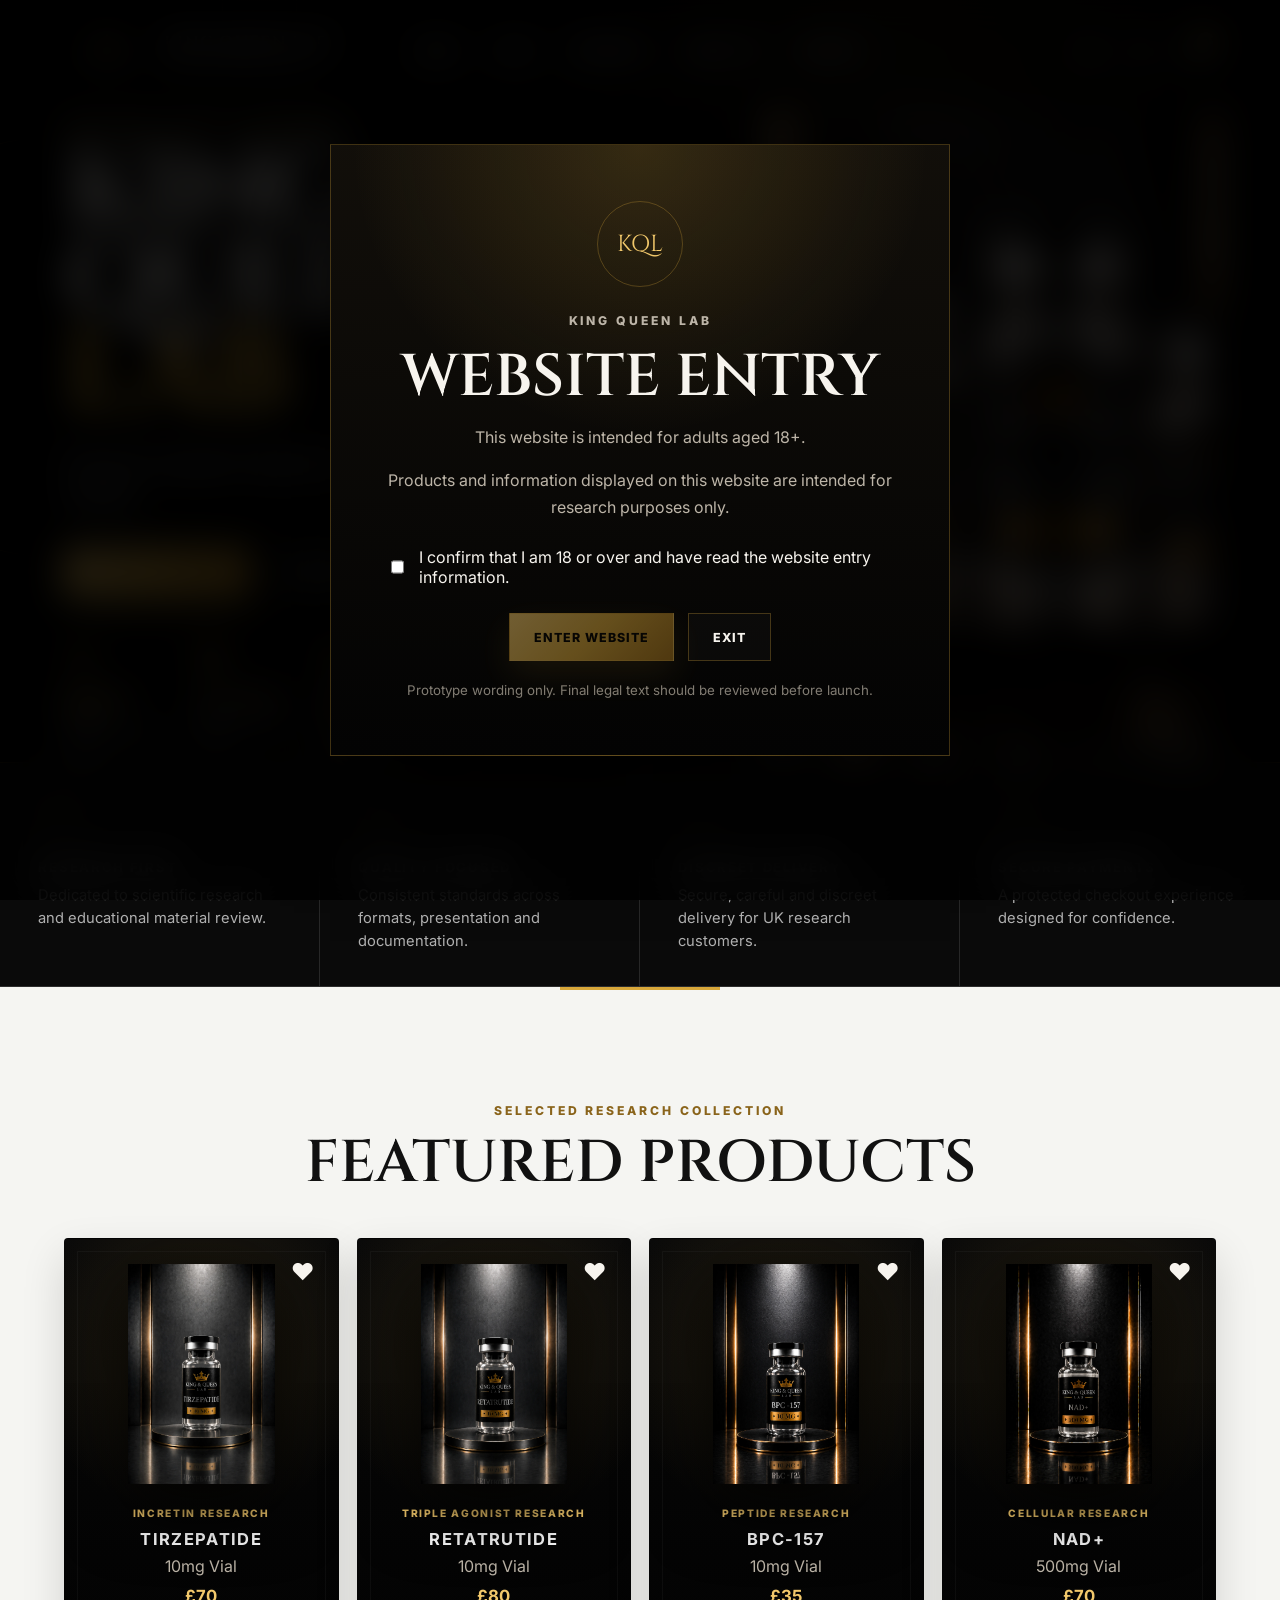
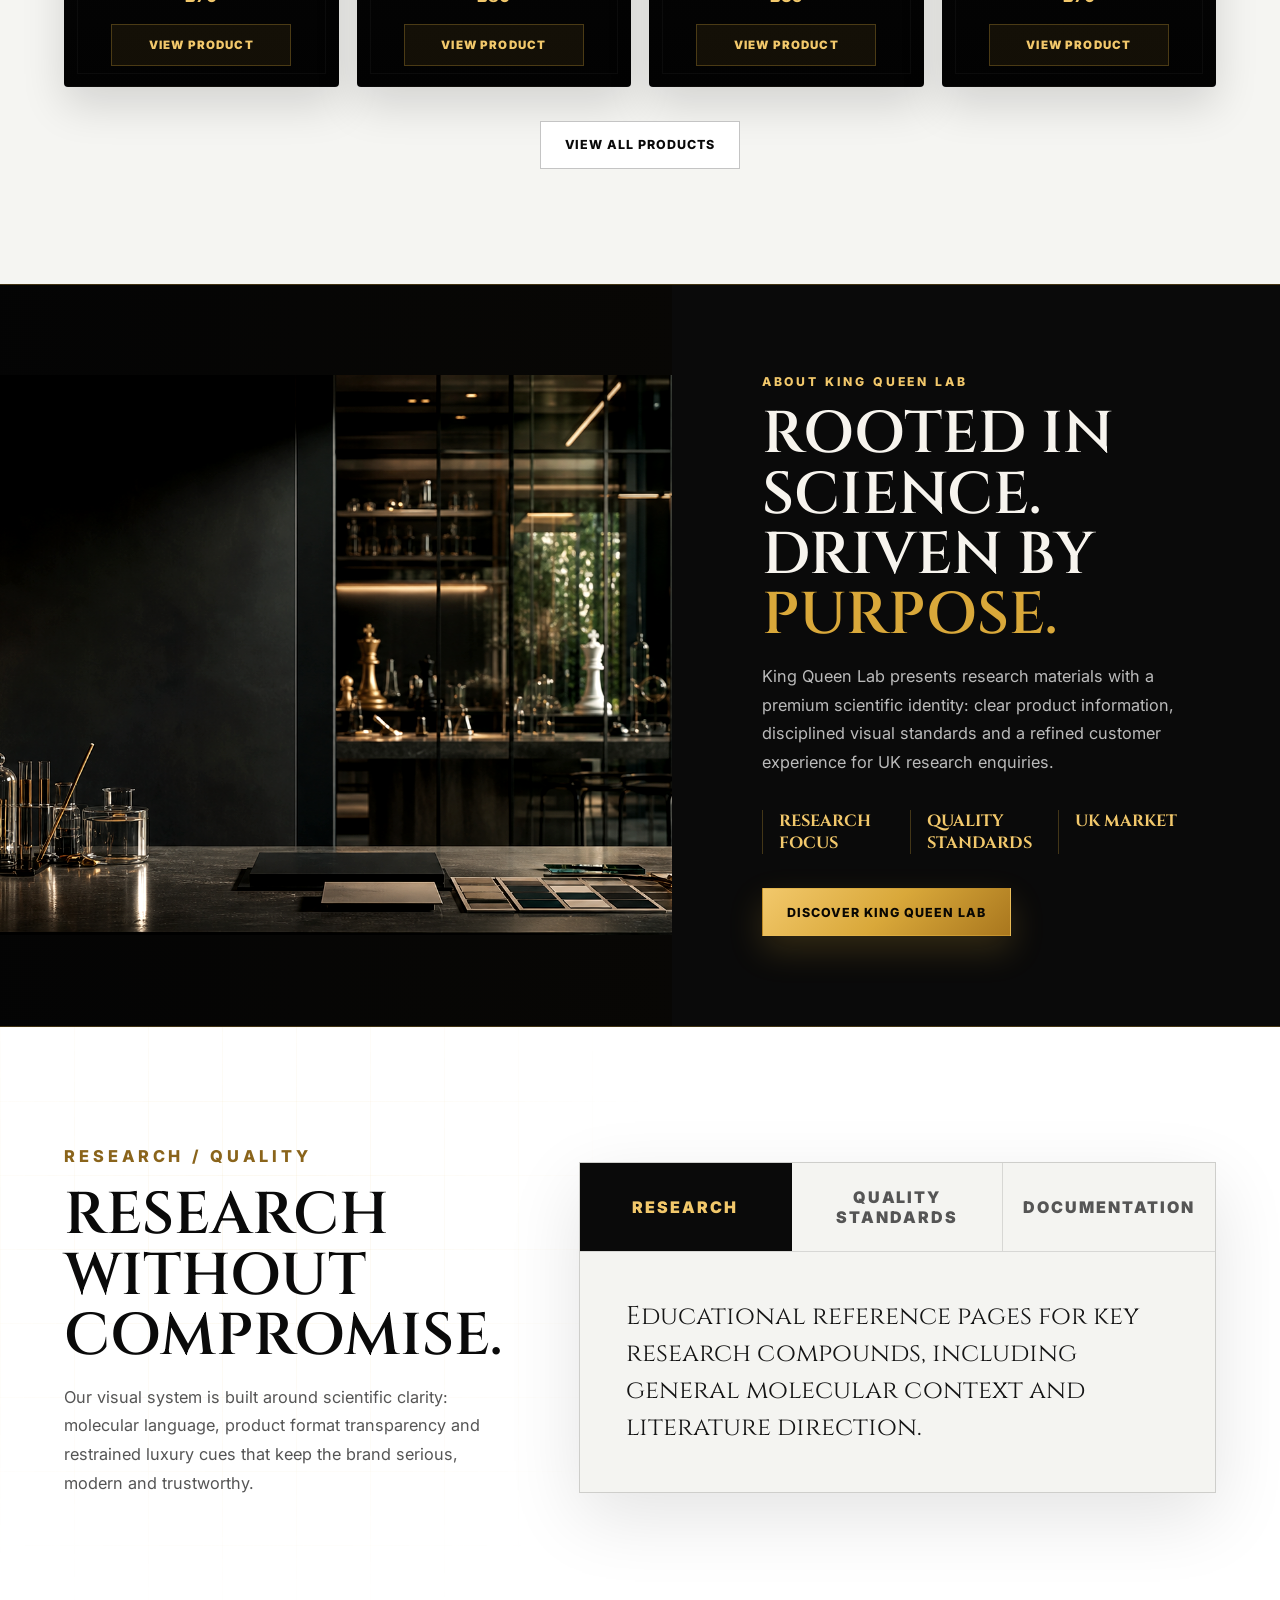
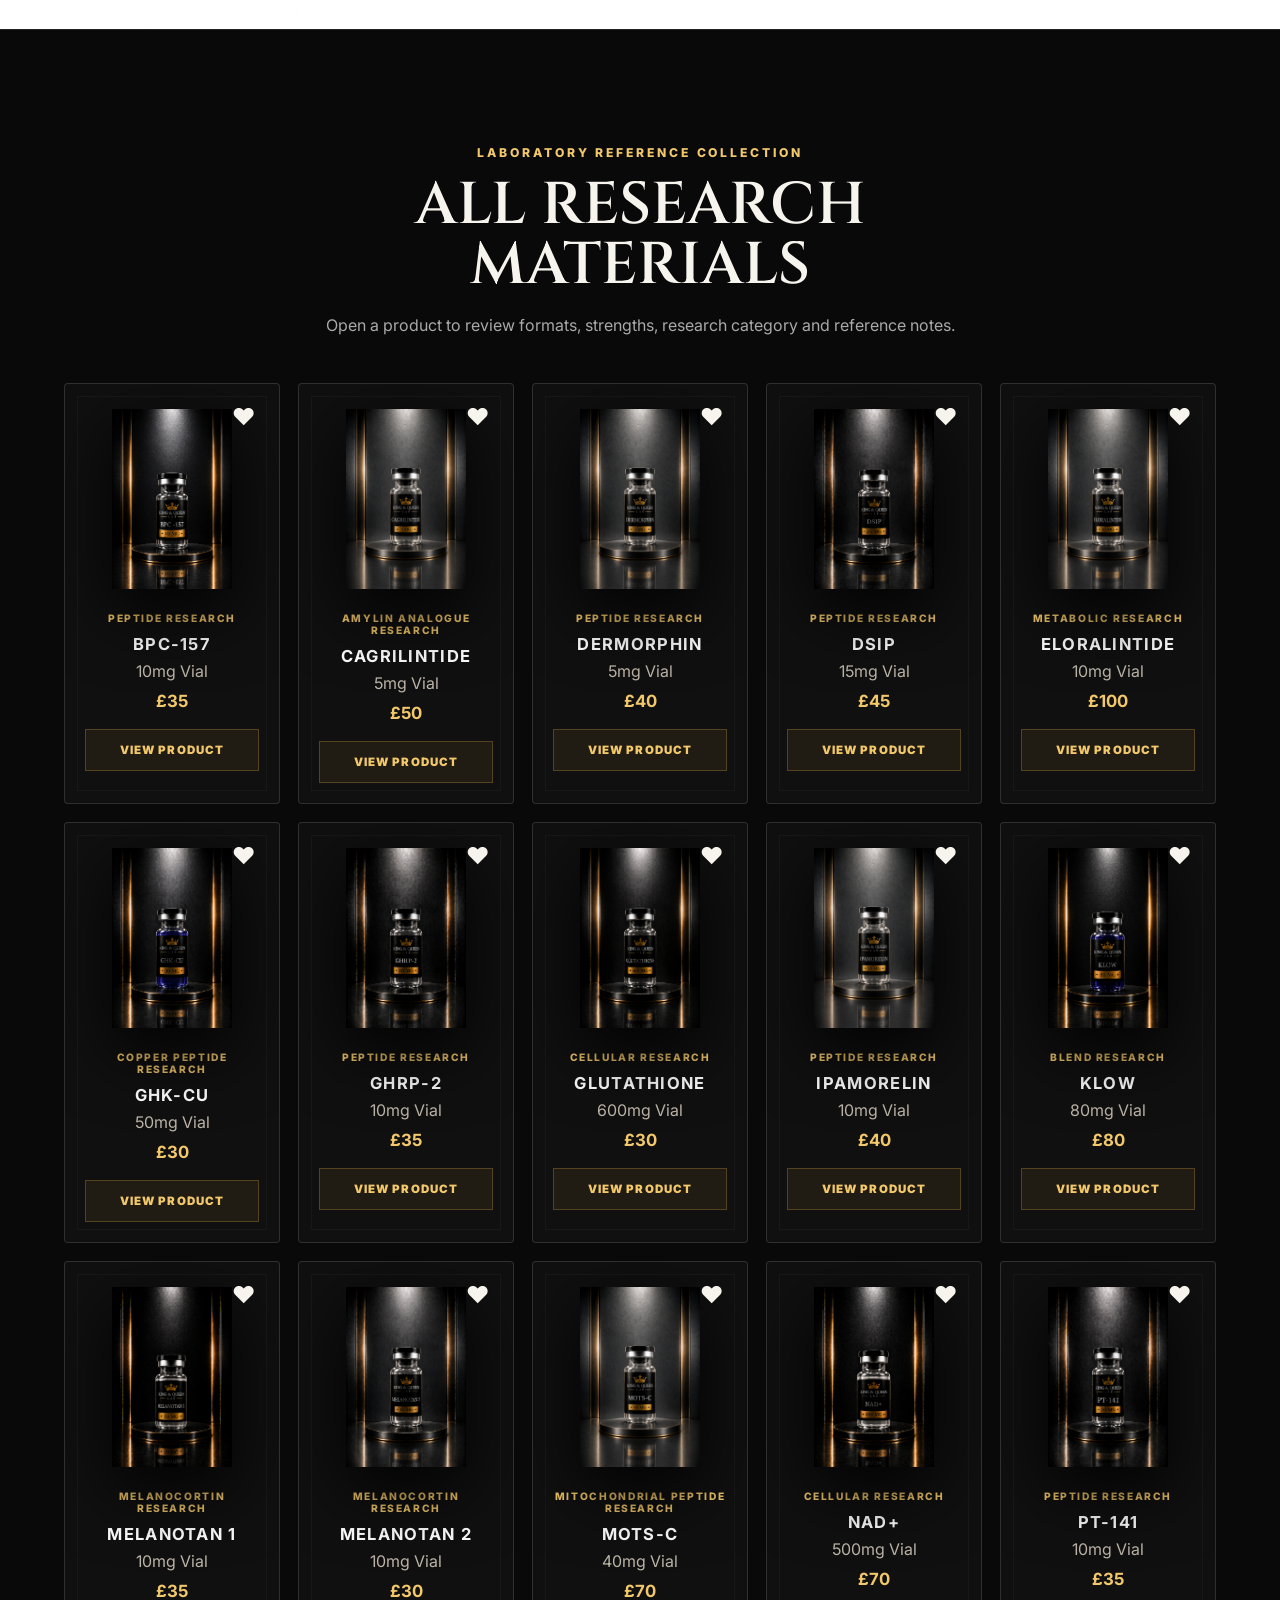
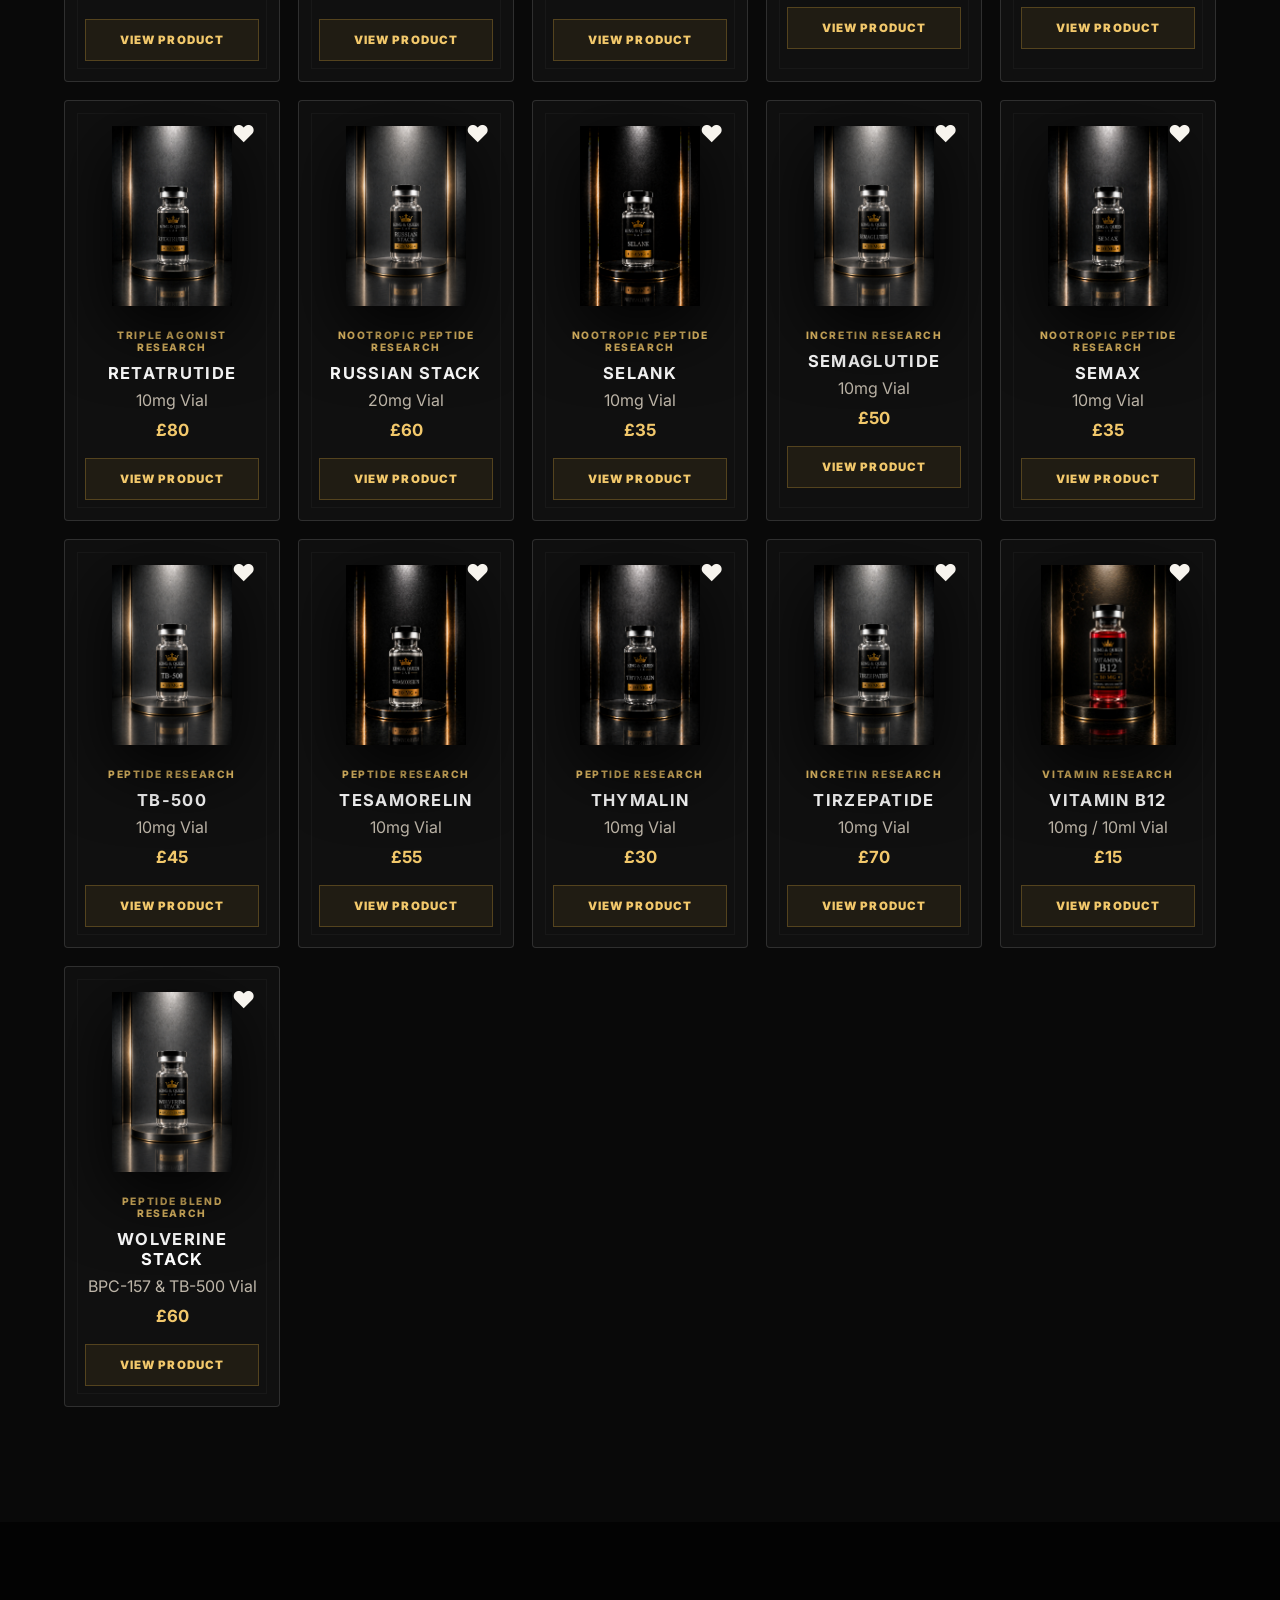
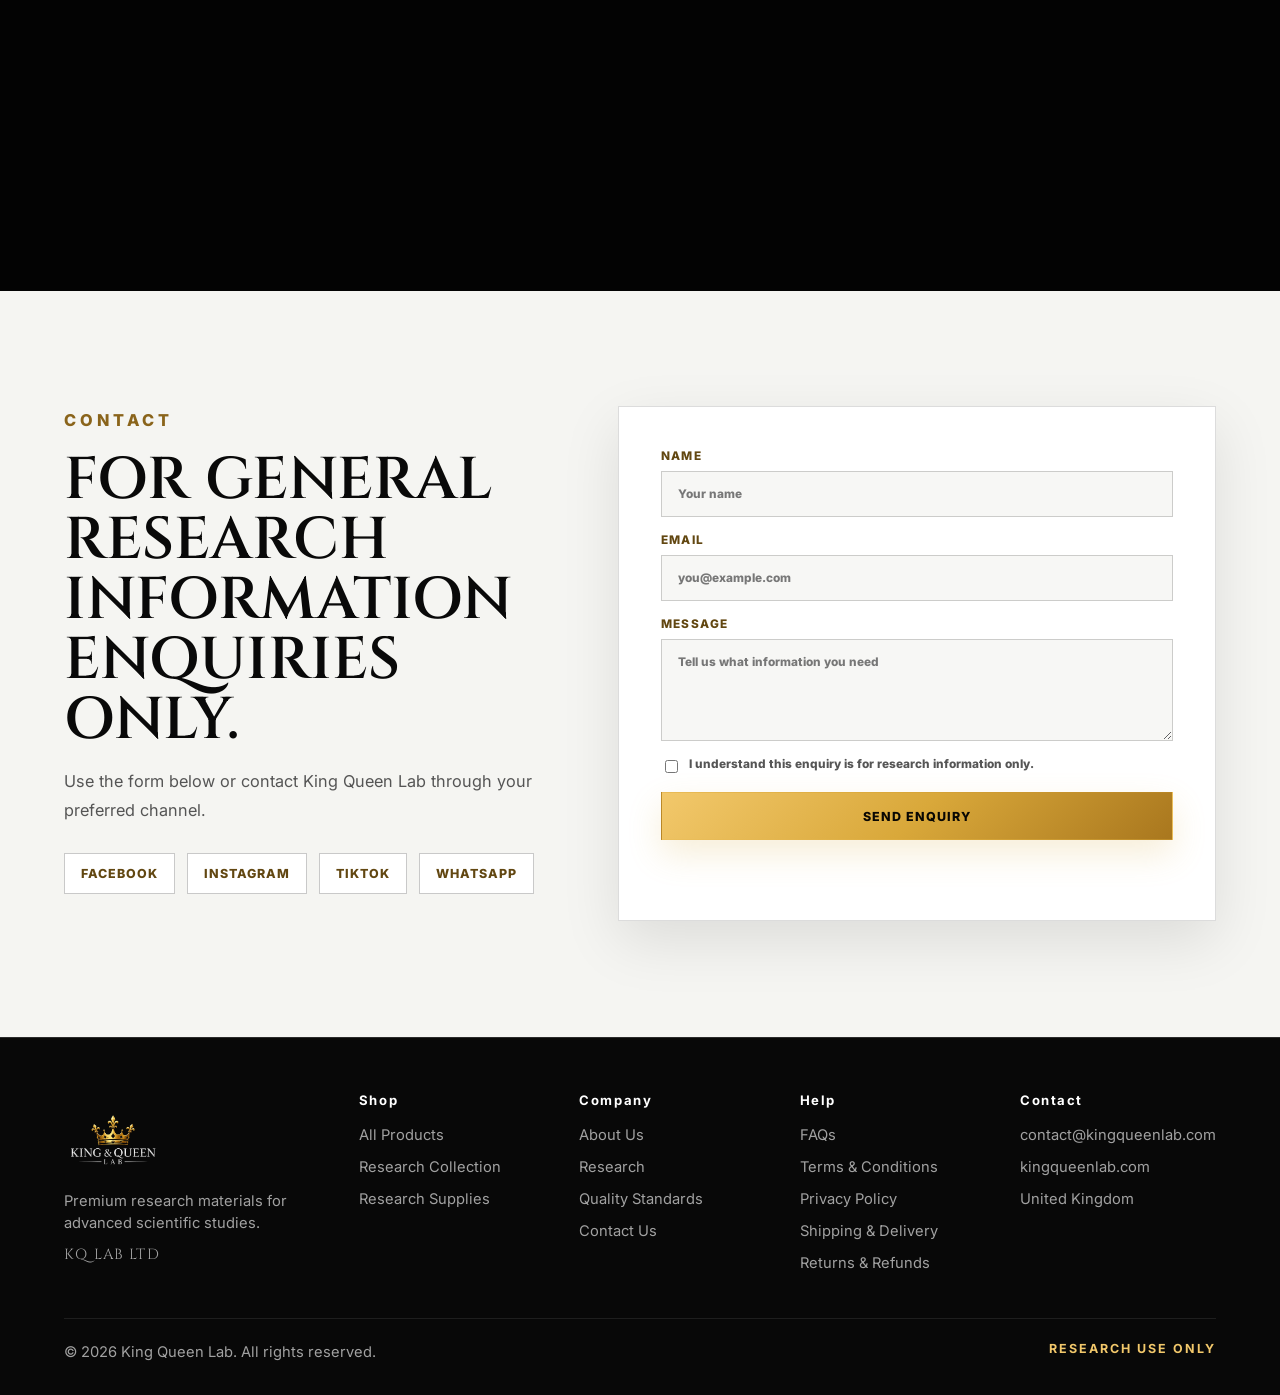
<file: index.html>
<!doctype html>
<html lang="en">
  <head>
    <meta charset="UTF-8">
    <meta name="viewport" content="width=device-width, initial-scale=1.0">
    <meta name="description" content="King Queen Lab premium research materials for UK research enquiries. Research use only.">
    <title>King Queen Lab | Premium Research Materials</title>
    <link rel="preconnect" href="https://fonts.googleapis.com">
    <link rel="preconnect" href="https://fonts.gstatic.com" crossorigin>
    <link href="https://fonts.googleapis.com/css2?family=Cinzel:wght@500;600;700&family=Inter:wght@400;500;600;700;800&display=swap" rel="stylesheet">
    <link rel="stylesheet" href="styles.css?v=20260917-clarity-refresh">
  </head>
  <body>
    <div class="entry-gate" data-entry-gate aria-modal="true" role="dialog" aria-labelledby="entry-title">
      <div class="entry-panel">
        <div class="entry-crown">KQL</div>
        <p class="eyebrow">King Queen Lab</p>
        <h1 id="entry-title">Website Entry</h1>
        <p>This website is intended for adults aged 18+.</p>
        <p>Products and information displayed on this website are intended for research purposes only.</p>
        <label class="entry-check">
          <input type="checkbox" data-entry-confirm>
          <span>I confirm that I am 18 or over and have read the website entry information.</span>
        </label>
        <div class="entry-actions">
          <button class="button button-primary" type="button" data-entry-enter disabled>Enter website</button>
          <a class="button button-ghost" href="https://www.google.com">Exit</a>
        </div>
        <small>Prototype wording only. Final legal text should be reviewed before launch.</small>
      </div>
    </div>

    <header class="site-header" data-header>
      <a class="brand" href="#home" aria-label="King Queen Lab home">
        <img src="kql-logo-transparent.webp" alt="King Queen Lab logo">
        <span>
          <strong>King Queen Lab</strong>
          <small>Research materials</small>
        </span>
      </a>

      <button class="nav-toggle" type="button" data-nav-toggle aria-label="Open navigation" aria-expanded="false">
        <span></span>
        <span></span>
      </button>

      <nav class="site-nav" data-nav>
        <a href="#home">Home</a>
        <a href="#shop">Shop</a>
        <a href="research.html">Research</a>
        <a href="#about">About Us</a>
        <a href="#contact">Contact</a>
      </nav>

      <div class="header-actions">
        <button class="icon-action" type="button" aria-label="Search" data-search-toggle>
          <svg viewBox="0 0 24 24" aria-hidden="true"><circle cx="11" cy="11" r="7"></circle><path d="m16 16 5 5"></path></svg>
        </button>
        <button class="icon-action" type="button" aria-label="Account">
          <svg viewBox="0 0 24 24" aria-hidden="true"><circle cx="12" cy="8" r="4"></circle><path d="M4 21c1.8-4.2 5-6 8-6s6.2 1.8 8 6"></path></svg>
        </button>
        <button class="icon-action bag-action" type="button" aria-label="Shopping bag" data-open-cart>
          <svg viewBox="0 0 24 24" aria-hidden="true"><path d="M6 8h12l-1 13H7L6 8Z"></path><path d="M9 8a3 3 0 0 1 6 0"></path></svg>
          <span data-cart-count>0</span>
        </button>
      </div>
    </header>

    <div class="search-drawer" data-search-drawer>
      <label>
        <span>Search collection</span>
        <input type="search" placeholder="Search research materials..." data-search>
      </label>
    </div>

    <main>
      <section class="hero" id="home">
        <div class="hero-orbit" aria-hidden="true"></div>
        <div class="hero-grid">
          <div class="hero-copy reveal">
            <p class="eyebrow">Precision. Quality. Research.</p>
            <h1><span>King Queen</span><strong>Lab</strong></h1>
            <p class="hero-lead">Premium research materials for advanced studies.</p>
            <div class="hero-actions">
              <a class="button button-primary" href="#shop">Shop collection</a>
              <a class="button button-secondary" href="#about">Discover more</a>
            </div>
            <div class="hero-proof-grid" aria-label="King Queen Lab proof points">
              <div>
                <svg viewBox="0 0 24 24" aria-hidden="true"><path d="M12 2v20M6 5c4 4 8 4 12 0M6 19c4-4 8-4 12 0"></path></svg>
                <strong>Research grade</strong>
                <span>Purity and potency tested</span>
              </div>
              <div>
                <svg viewBox="0 0 24 24" aria-hidden="true"><path d="M12 3 20 7v6c0 5-3.5 7.5-8 9-4.5-1.5-8-4-8-9V7l8-4Z"></path><path d="m8.5 12 2.4 2.4L16 9"></path></svg>
                <strong>Lab verified</strong>
                <span>Quality controlled batches</span>
              </div>
              <div>
                <svg viewBox="0 0 24 24" aria-hidden="true"><path d="M4 8h10v10H4z"></path><path d="M14 11h3l3 3v4h-6z"></path><path d="M7 18a2 2 0 1 0 0 .1M17 18a2 2 0 1 0 0 .1"></path></svg>
                <strong>Discreet packaging</strong>
                <span>Secure and discreet delivery</span>
              </div>
              <div>
                <svg viewBox="0 0 24 24" aria-hidden="true"><rect x="5" y="10" width="14" height="10" rx="1"></rect><path d="M8 10V7a4 4 0 0 1 8 0v3"></path><path d="M12 14v2"></path></svg>
                <strong>Secure payments</strong>
                <span>Protected checkout</span>
              </div>
            </div>
          </div>

          <div class="hero-stage reveal" aria-label="King Queen Lab product presentation">
            <img class="hero-showcase" src="kql-hero-products-v2.png" alt="King Queen Lab Tirzepatide, Retatrutide and NAD+ research materials" onerror="this.onerror=null;this.src='kingqueenlab-hero.png'">
          </div>
        </div>
      </section>

      <section class="trust-strip" aria-label="Brand attributes">
        <div class="trust-item reveal">
          <span class="line-icon">R</span>
          <strong>Research first</strong>
          <p>Dedicated to scientific research and educational material review.</p>
        </div>
        <div class="trust-item reveal">
          <span class="line-icon">Q</span>
          <strong>Quality focused</strong>
          <p>Consistent standards across formats, presentation and documentation.</p>
        </div>
        <div class="trust-item reveal">
          <span class="line-icon">D</span>
          <strong>Discreet delivery</strong>
          <p>Secure, careful and discreet delivery for UK research customers.</p>
        </div>
        <div class="trust-item reveal">
          <span class="line-icon">S</span>
          <strong>Secure payments</strong>
          <p>A protected checkout experience designed for confidence.</p>
        </div>
      </section>

      <section class="collection-section" id="shop">
        <div class="section-heading reveal">
          <p class="eyebrow">Selected research collection</p>
          <h2>Featured Products</h2>
        </div>
        <div class="featured-grid" data-featured-grid></div>
        <div class="center-action">
          <a class="button button-secondary" href="#catalogue">View all products</a>
        </div>
      </section>

      <section class="about-section" id="about">
        <div class="about-media reveal">
          <img src="kingqueenlab-hero.png" alt="King Queen Lab laboratory visual identity">
        </div>
        <div class="about-copy reveal">
          <p class="eyebrow">About King Queen Lab</p>
          <h2>Rooted in science. Driven by <span>purpose.</span></h2>
          <p>King Queen Lab presents research materials with a premium scientific identity: clear product information, disciplined visual standards and a refined customer experience for UK research enquiries.</p>
          <div class="metrics">
            <strong>Research focus</strong>
            <strong>Quality standards</strong>
            <strong>UK market</strong>
          </div>
          <a class="button button-primary" href="#quality">Discover King Queen Lab</a>
        </div>
      </section>

      <section class="quality-section" id="quality">
        <div class="quality-copy reveal">
          <p class="eyebrow">Research / Quality</p>
          <h2>Research without compromise.</h2>
          <p>Our visual system is built around scientific clarity: molecular language, product format transparency and restrained luxury cues that keep the brand serious, modern and trustworthy.</p>
        </div>
        <div class="quality-panel reveal">
          <button type="button" class="quality-tab is-active" data-quality-tab="research">Research</button>
          <button type="button" class="quality-tab" data-quality-tab="standards">Quality standards</button>
          <button type="button" class="quality-tab" data-quality-tab="documentation">Documentation</button>
          <div class="quality-content" data-quality-content>
            Educational reference pages for key research compounds, including general molecular context and literature direction.
          </div>
        </div>
      </section>

      <section class="catalogue-section" id="catalogue">
        <div class="section-heading reveal">
          <p class="eyebrow">Laboratory reference collection</p>
          <h2>All Research Materials</h2>
          <p>Open a product to review formats, strengths, research category and reference notes.</p>
        </div>
        <div class="catalogue-grid" data-catalogue-grid></div>
      </section>

      <section class="newsletter-section reveal">
        <div>
          <p class="eyebrow">Stay informed</p>
          <h2>Research updates and new product releases.</h2>
        </div>
        <form class="newsletter-form" data-newsletter-form>
          <input type="email" placeholder="Enter your email address" aria-label="Email address" required>
          <button class="button button-primary" type="submit">Subscribe</button>
        </form>
      </section>

      <section class="contact-section" id="contact">
        <div class="contact-card reveal">
          <p class="eyebrow">Contact</p>
          <h2>For general research information enquiries only.</h2>
          <p>Use the form below or contact King Queen Lab through your preferred channel.</p>
          <div class="social-links">
            <a href="https://www.facebook.com/profile.php?id=61564510697711" target="_blank" rel="noopener">Facebook</a>
            <a href="https://www.instagram.com/king.queen.lab" target="_blank" rel="noopener">Instagram</a>
            <a href="https://www.tiktok.com/@king.queen.lab" target="_blank" rel="noopener">TikTok</a>
            <a href="https://wa.me/447375599830" target="_blank" rel="noopener">WhatsApp</a>
          </div>
        </div>
        <form class="enquiry-form reveal" data-enquiry-form>
          <label>
            Name
            <input type="text" name="name" placeholder="Your name" required>
          </label>
          <label>
            Email
            <input type="email" name="email" placeholder="you@example.com" required>
          </label>
          <label>
            Message
            <textarea name="message" rows="5" placeholder="Tell us what information you need" required></textarea>
          </label>
          <label class="consent-field">
            <input type="checkbox" required>
            <span>I understand this enquiry is for research information only.</span>
          </label>
          <button class="button button-primary" type="submit">Send enquiry</button>
          <p class="form-status" data-form-status aria-live="polite"></p>
        </form>
      </section>
    </main>

    <footer class="site-footer">
      <div class="footer-brand">
        <img src="kql-logo-transparent.webp" alt="King Queen Lab logo">
        <p>Premium research materials for advanced scientific studies.</p>
        <span>KQ LAB LTD</span>
      </div>
      <div>
        <h3>Shop</h3>
        <a href="#catalogue">All Products</a>
        <a href="#shop">Research Collection</a>
        <a href="#catalogue">Research Supplies</a>
      </div>
      <div>
        <h3>Company</h3>
        <a href="#about">About Us</a>
        <a href="research.html">Research</a>
        <a href="#quality">Quality Standards</a>
        <a href="#contact">Contact Us</a>
      </div>
      <div>
        <h3>Help</h3>
        <a href="#">FAQs</a>
        <a href="#">Terms &amp; Conditions</a>
        <a href="#">Privacy Policy</a>
        <a href="#">Shipping &amp; Delivery</a>
        <a href="#">Returns &amp; Refunds</a>
      </div>
      <div>
        <h3>Contact</h3>
        <a href="mailto:contact@kingqueenlab.com">contact@kingqueenlab.com</a>
        <a href="https://kingqueenlab.com">kingqueenlab.com</a>
        <span>United Kingdom</span>
      </div>
      <div class="footer-bottom">
        <span>&copy; 2026 King Queen Lab. All rights reserved.</span>
        <strong>Research use only</strong>
      </div>
    </footer>

    <aside class="cart-drawer" data-cart-drawer aria-hidden="true">
      <div class="cart-panel">
        <div class="cart-head">
          <div>
            <p class="eyebrow">Selected materials</p>
            <h2>Enquiry bag</h2>
          </div>
          <button class="modal-close" type="button" data-close-cart aria-label="Close enquiry bag">&times;</button>
        </div>
        <div class="cart-items" data-cart-items></div>
        <div class="cart-summary">
          <span>Estimated subtotal</span>
          <strong data-cart-subtotal>&pound;0</strong>
        </div>
        <a class="button button-primary" href="#contact" data-cart-enquiry>Continue to enquiry</a>
      </div>
    </aside>

    <aside class="product-modal" data-product-modal aria-hidden="true">
      <div class="product-modal-panel" data-product-modal-panel role="dialog" aria-modal="true" aria-label="Product information"></div>
    </aside>

    <template id="product-card-template">
      <article class="product-card">
        <button type="button" class="favourite" aria-label="Save product">&hearts;</button>
        <div class="product-media">
          <img data-card-image alt="">
        </div>
        <p class="product-kicker" data-card-category></p>
        <h3 data-card-name></h3>
        <p data-card-strength></p>
        <strong data-card-price></strong>
        <button class="product-link" type="button" data-card-open>View product</button>
      </article>
    </template>

    <script src="script.js?v=20260917-russian-stack-image"></script>
  </body>
</html>
</file>
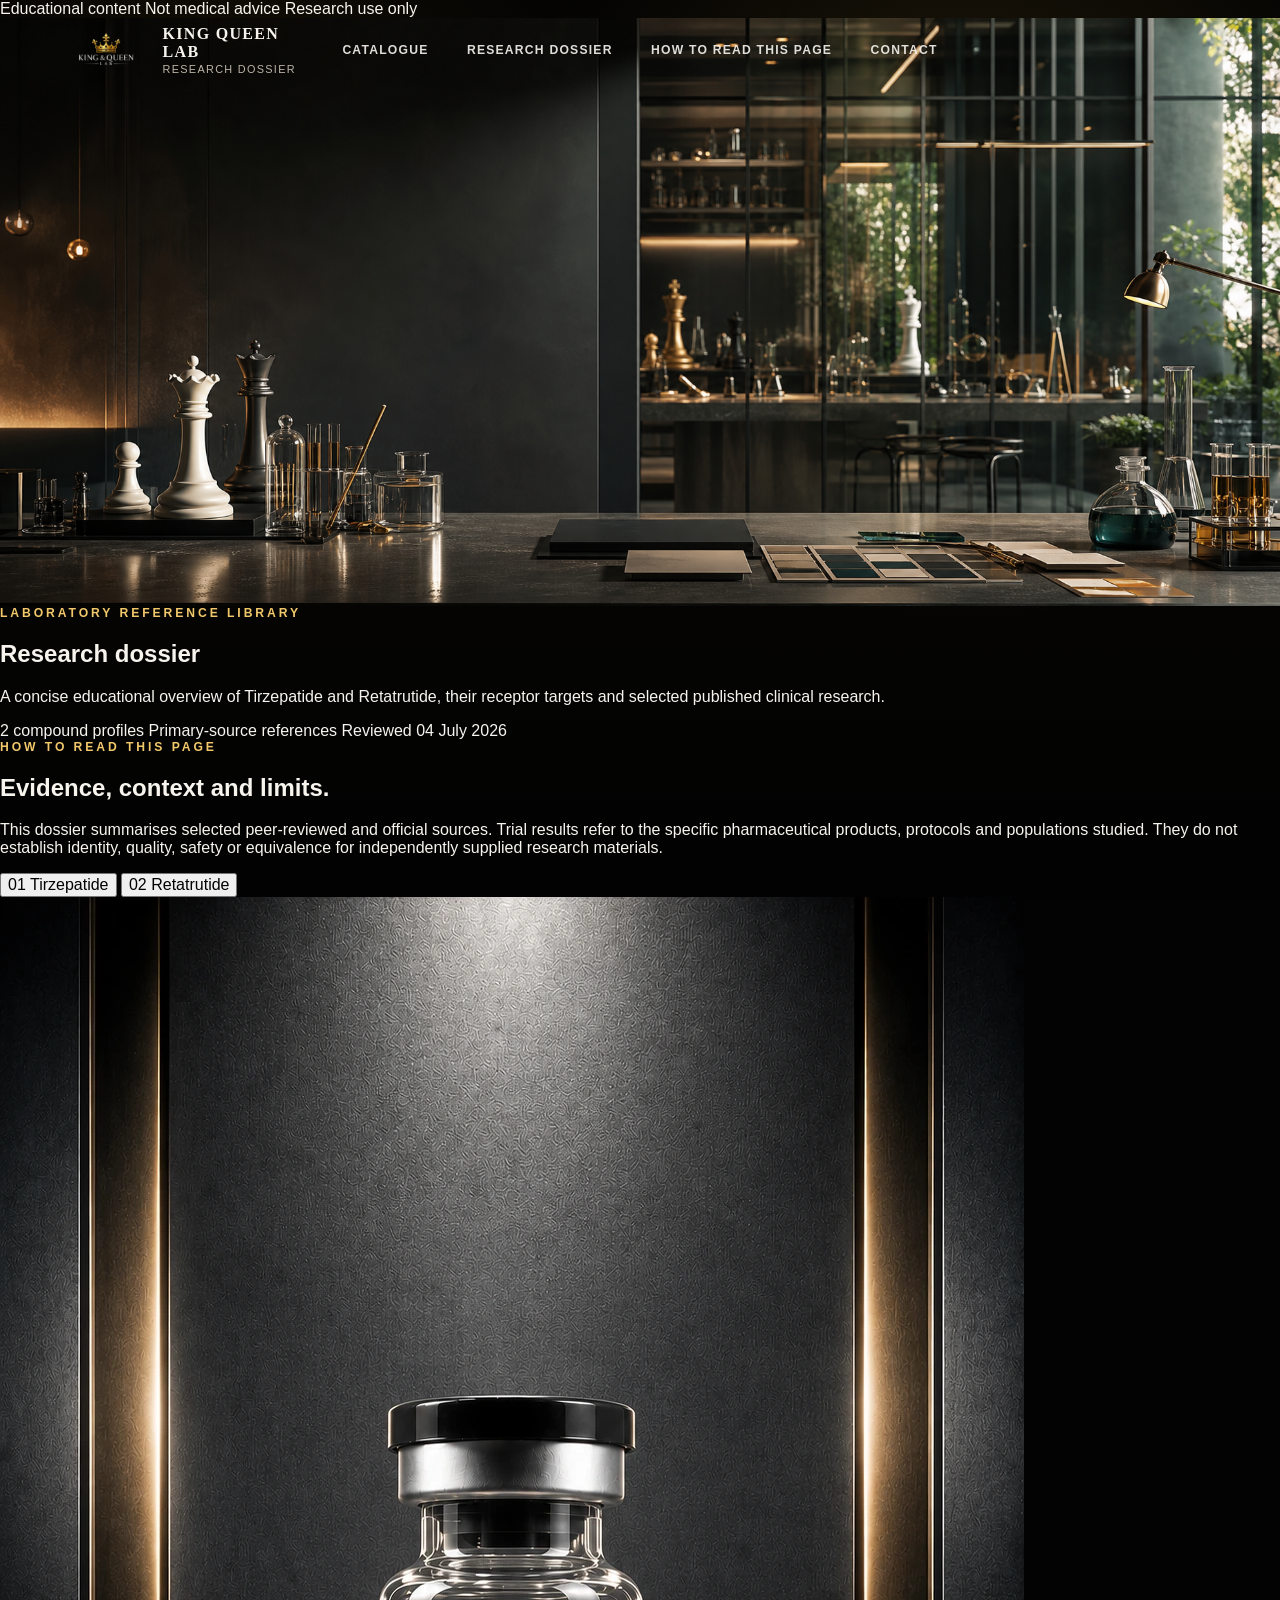
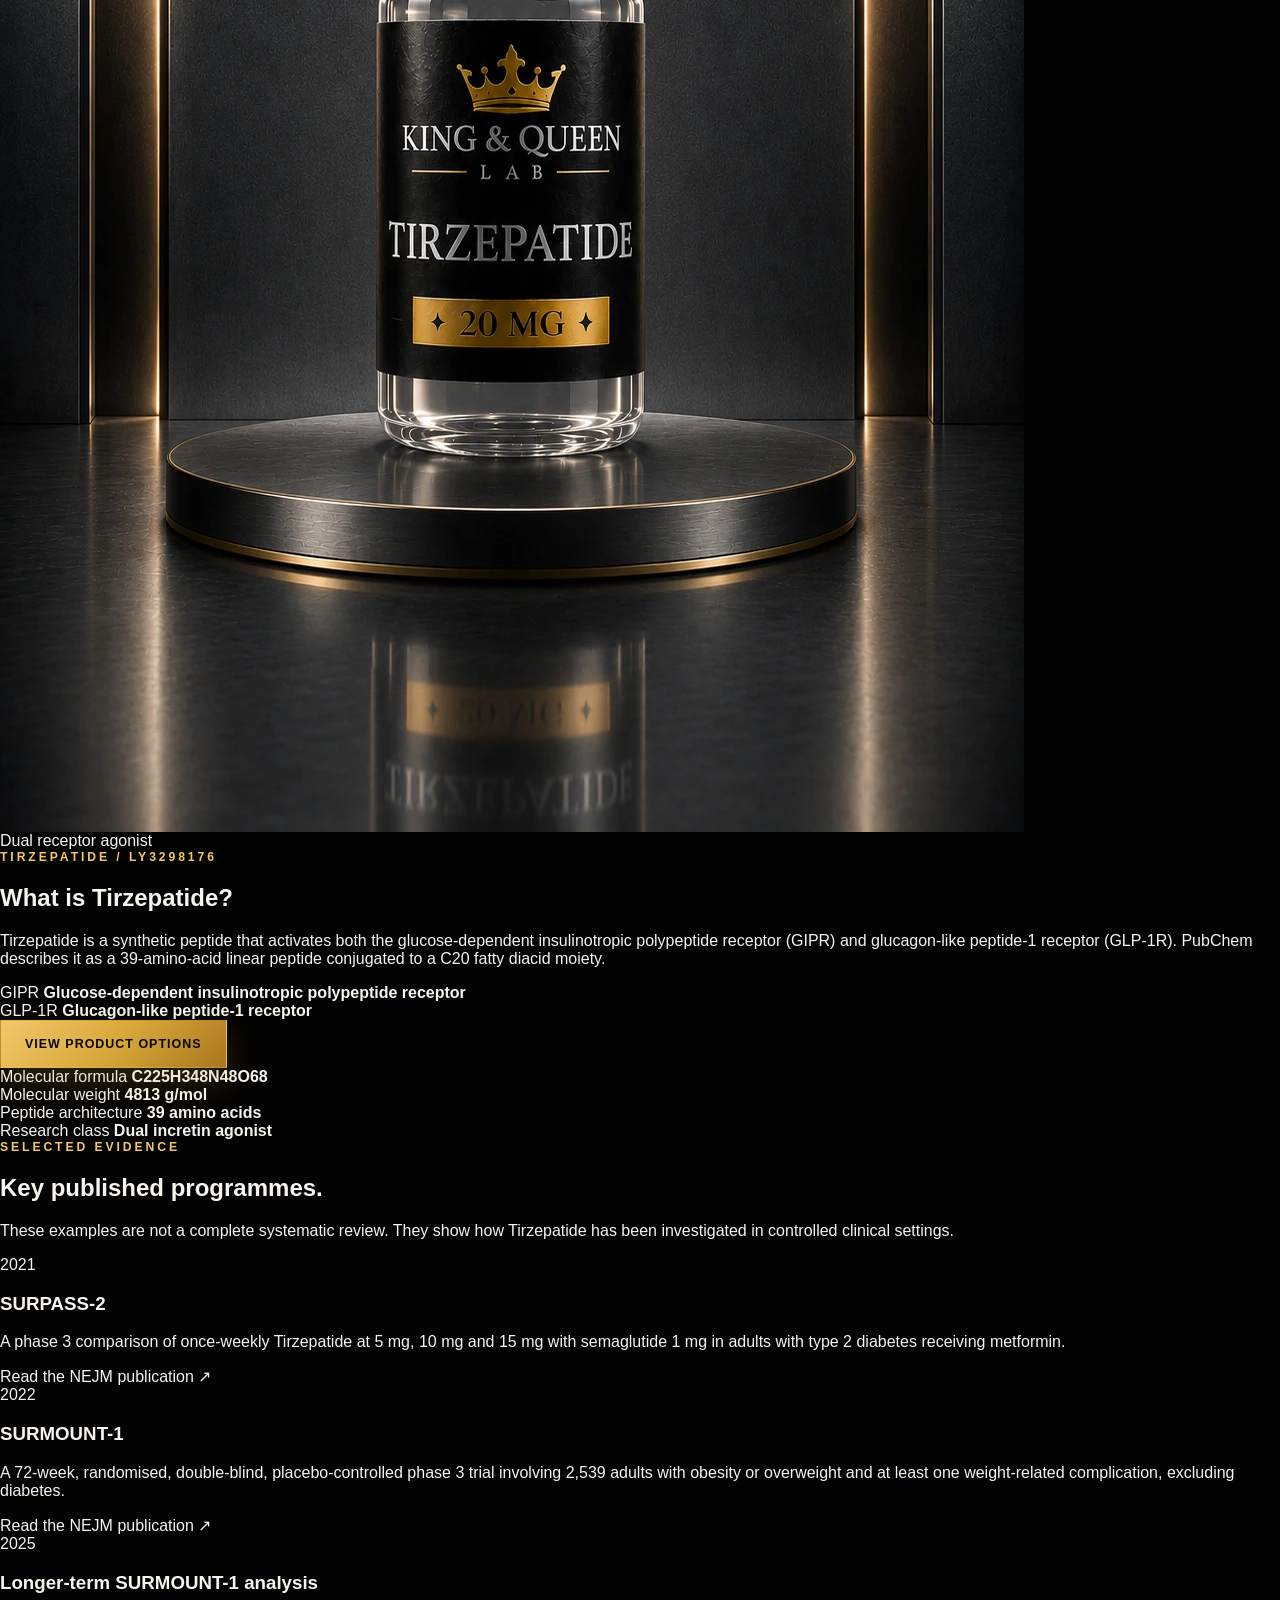
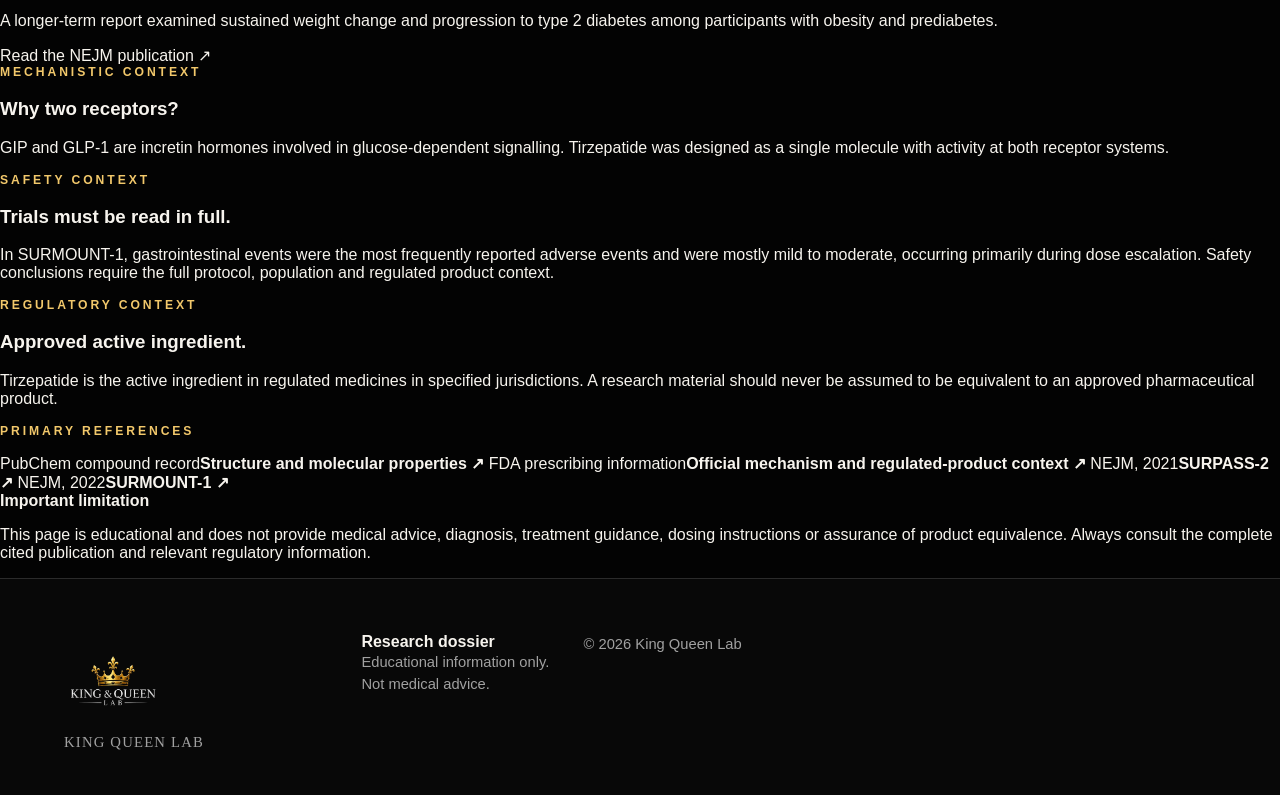
<file: research.html>
<!doctype html>
<html lang="en">
  <head>
    <meta charset="UTF-8">
    <meta name="viewport" content="width=device-width, initial-scale=1.0">
    <meta name="description" content="King Queen Lab educational research dossier for Tirzepatide and Retatrutide, including receptor context and published clinical research references.">
    <title>Research Dossier | King Queen Lab</title>
    <link rel="preconnect" href="https://fonts.googleapis.com">
    <link rel="preconnect" href="https://fonts.gstatic.com" crossorigin>
    <link href="https://fonts.googleapis.com/css2?family=Bodoni+Moda:opsz,wght@6..96,600;6..96,700&family=Manrope:wght@400;500;600;700;800&display=swap" rel="stylesheet">
    <link rel="stylesheet" href="styles.css?v=20260704-research-dossier">
  </head>
  <body class="research-page">
    <div class="legal-bar">
      <span>Educational content</span>
      <span>Not medical advice</span>
      <span>Research use only</span>
    </div>

    <header class="site-header" data-header>
      <a class="brand" href="index.html" aria-label="King Queen Lab home">
        <img src="kql-logo-transparent.webp" alt="King Queen Lab logo">
        <span>
          <strong>King Queen Lab</strong>
          <small>Research dossier</small>
        </span>
      </a>

      <button class="nav-toggle" type="button" data-nav-toggle aria-label="Open navigation" aria-expanded="false">
        <span></span>
        <span></span>
      </button>

      <nav class="site-nav" data-nav>
        <a href="index.html#compounds">Catalogue</a>
        <a href="#dossier">Research dossier</a>
        <a href="#methodology">How to read this page</a>
        <a href="index.html#contact">Contact</a>
      </nav>
    </header>

    <main>
      <section class="research-hero">
        <img class="research-hero-background" src="kingqueenlab-hero.png" alt="">
        <div class="research-hero-shade" aria-hidden="true"></div>
        <div class="research-hero-content">
          <p class="eyebrow">Laboratory reference library</p>
          <h1>Research dossier</h1>
          <p>A concise educational overview of Tirzepatide and Retatrutide, their receptor targets and selected published clinical research.</p>
          <div class="research-meta">
            <span>2 compound profiles</span>
            <span>Primary-source references</span>
            <span>Reviewed 04 July 2026</span>
          </div>
        </div>
      </section>

      <section class="research-method" id="methodology">
        <p class="eyebrow">How to read this page</p>
        <div>
          <h2>Evidence, context and limits.</h2>
          <p>This dossier summarises selected peer-reviewed and official sources. Trial results refer to the specific pharmaceutical products, protocols and populations studied. They do not establish identity, quality, safety or equivalence for independently supplied research materials.</p>
        </div>
      </section>

      <section class="dossier" id="dossier">
        <div class="dossier-tabs" role="tablist" aria-label="Choose compound">
          <button class="is-active" type="button" role="tab" aria-selected="true" aria-controls="tirzepatide-panel" data-research-tab="tirzepatide">
            <span>01</span>
            Tirzepatide
          </button>
          <button type="button" role="tab" aria-selected="false" aria-controls="retatrutide-panel" data-research-tab="retatrutide">
            <span>02</span>
            Retatrutide
          </button>
        </div>

        <article class="dossier-panel is-active" id="tirzepatide-panel" role="tabpanel" data-research-panel="tirzepatide">
          <div class="compound-profile-hero">
            <div class="profile-visual">
              <img src="tirzepatide-20mg.webp" alt="Tirzepatide King Queen Lab research visual">
              <span>Dual receptor agonist</span>
            </div>
            <div class="profile-intro">
              <p class="eyebrow">Tirzepatide / LY3298176</p>
              <h2>What is Tirzepatide?</h2>
              <p>Tirzepatide is a synthetic peptide that activates both the glucose-dependent insulinotropic polypeptide receptor (GIPR) and glucagon-like peptide-1 receptor (GLP-1R). PubChem describes it as a 39-amino-acid linear peptide conjugated to a C20 fatty diacid moiety.</p>
              <div class="receptor-map">
                <div>
                  <span>GIPR</span>
                  <strong>Glucose-dependent insulinotropic polypeptide receptor</strong>
                </div>
                <div>
                  <span>GLP-1R</span>
                  <strong>Glucagon-like peptide-1 receptor</strong>
                </div>
              </div>
              <a class="button button-primary" href="index.html?product=tirzepatide#compounds">View product options</a>
            </div>
          </div>

          <div class="molecular-facts">
            <div>
              <span>Molecular formula</span>
              <strong>C225H348N48O68</strong>
            </div>
            <div>
              <span>Molecular weight</span>
              <strong>4813 g/mol</strong>
            </div>
            <div>
              <span>Peptide architecture</span>
              <strong>39 amino acids</strong>
            </div>
            <div>
              <span>Research class</span>
              <strong>Dual incretin agonist</strong>
            </div>
          </div>

          <section class="evidence-section">
            <div class="evidence-heading">
              <p class="eyebrow">Selected evidence</p>
              <h2>Key published programmes.</h2>
              <p>These examples are not a complete systematic review. They show how Tirzepatide has been investigated in controlled clinical settings.</p>
            </div>
            <div class="study-list">
              <article>
                <span>2021</span>
                <div>
                  <h3>SURPASS-2</h3>
                  <p>A phase 3 comparison of once-weekly Tirzepatide at 5 mg, 10 mg and 15 mg with semaglutide 1 mg in adults with type 2 diabetes receiving metformin.</p>
                  <a href="https://www.nejm.org/doi/full/10.1056/NEJMoa2107519" target="_blank" rel="noreferrer">Read the NEJM publication ↗</a>
                </div>
              </article>
              <article>
                <span>2022</span>
                <div>
                  <h3>SURMOUNT-1</h3>
                  <p>A 72-week, randomised, double-blind, placebo-controlled phase 3 trial involving 2,539 adults with obesity or overweight and at least one weight-related complication, excluding diabetes.</p>
                  <a href="https://www.nejm.org/doi/abs/10.1056/NEJMoa2206038" target="_blank" rel="noreferrer">Read the NEJM publication ↗</a>
                </div>
              </article>
              <article>
                <span>2025</span>
                <div>
                  <h3>Longer-term SURMOUNT-1 analysis</h3>
                  <p>A longer-term report examined sustained weight change and progression to type 2 diabetes among participants with obesity and prediabetes.</p>
                  <a href="https://www.nejm.org/doi/10.1056/NEJMoa2410819" target="_blank" rel="noreferrer">Read the NEJM publication ↗</a>
                </div>
              </article>
            </div>
          </section>

          <section class="interpretation-grid">
            <div>
              <p class="eyebrow">Mechanistic context</p>
              <h3>Why two receptors?</h3>
              <p>GIP and GLP-1 are incretin hormones involved in glucose-dependent signalling. Tirzepatide was designed as a single molecule with activity at both receptor systems.</p>
            </div>
            <div>
              <p class="eyebrow">Safety context</p>
              <h3>Trials must be read in full.</h3>
              <p>In SURMOUNT-1, gastrointestinal events were the most frequently reported adverse events and were mostly mild to moderate, occurring primarily during dose escalation. Safety conclusions require the full protocol, population and regulated product context.</p>
            </div>
            <div>
              <p class="eyebrow">Regulatory context</p>
              <h3>Approved active ingredient.</h3>
              <p>Tirzepatide is the active ingredient in regulated medicines in specified jurisdictions. A research material should never be assumed to be equivalent to an approved pharmaceutical product.</p>
            </div>
          </section>

          <section class="source-library">
            <p class="eyebrow">Primary references</p>
            <a href="https://pubchem.ncbi.nlm.nih.gov/compound/Tirzepatide" target="_blank" rel="noreferrer"><span>PubChem compound record</span><strong>Structure and molecular properties ↗</strong></a>
            <a href="https://www.accessdata.fda.gov/drugsatfda_docs/label/2026/217806s042lbl.pdf" target="_blank" rel="noreferrer"><span>FDA prescribing information</span><strong>Official mechanism and regulated-product context ↗</strong></a>
            <a href="https://www.nejm.org/doi/full/10.1056/NEJMoa2107519" target="_blank" rel="noreferrer"><span>NEJM, 2021</span><strong>SURPASS-2 ↗</strong></a>
            <a href="https://www.nejm.org/doi/abs/10.1056/NEJMoa2206038" target="_blank" rel="noreferrer"><span>NEJM, 2022</span><strong>SURMOUNT-1 ↗</strong></a>
          </section>
        </article>

        <article class="dossier-panel" id="retatrutide-panel" role="tabpanel" data-research-panel="retatrutide" hidden>
          <div class="compound-profile-hero">
            <div class="profile-visual">
              <img src="retatrutide-20mg.webp" alt="Retatrutide King Queen Lab research visual">
              <span>Triple receptor agonist</span>
            </div>
            <div class="profile-intro">
              <p class="eyebrow">Retatrutide / LY3437943</p>
              <h2>What is Retatrutide?</h2>
              <p>Retatrutide is a single synthetic peptide studied as an agonist at three receptor systems: GIP, GLP-1 and glucagon. Published research therefore describes it as a triple-hormone-receptor agonist.</p>
              <div class="receptor-map receptor-map-three">
                <div>
                  <span>GIPR</span>
                  <strong>Incretin signalling</strong>
                </div>
                <div>
                  <span>GLP-1R</span>
                  <strong>Incretin signalling</strong>
                </div>
                <div>
                  <span>GCGR</span>
                  <strong>Glucagon receptor</strong>
                </div>
              </div>
              <a class="button button-primary" href="index.html?product=retatrutide#compounds">View product options</a>
            </div>
          </div>

          <div class="molecular-facts">
            <div>
              <span>Development code</span>
              <strong>LY3437943</strong>
            </div>
            <div>
              <span>Receptor targets</span>
              <strong>GIP / GLP-1 / glucagon</strong>
            </div>
            <div>
              <span>Molecule type</span>
              <strong>Single synthetic peptide</strong>
            </div>
            <div>
              <span>Research status</span>
              <strong>Clinical development</strong>
            </div>
          </div>

          <section class="evidence-section">
            <div class="evidence-heading">
              <p class="eyebrow">Selected evidence</p>
              <h2>From phase 2 to phase 3 research.</h2>
              <p>Retatrutide remains described in current scientific literature as a compound under clinical development.</p>
            </div>
            <div class="study-list">
              <article>
                <span>2023</span>
                <div>
                  <h3>Phase 2 obesity trial</h3>
                  <p>A randomised, double-blind, placebo-controlled study enrolled 338 adults and examined several dose and escalation regimens over 48 weeks. The publication reported dose-dependent changes and detailed safety outcomes.</p>
                  <a href="https://www.nejm.org/doi/full/10.1056/NEJMoa2301972" target="_blank" rel="noreferrer">Read the NEJM publication ↗</a>
                </div>
              </article>
              <article>
                <span>2023</span>
                <div>
                  <h3>Phase 2 type 2 diabetes trial</h3>
                  <p>A randomised, double-blind, placebo- and active-controlled trial conducted across 42 research and healthcare centres in the United States.</p>
                  <a href="https://pubmed.ncbi.nlm.nih.gov/37385280/" target="_blank" rel="noreferrer">Open the PubMed record ↗</a>
                </div>
              </article>
              <article>
                <span>2024</span>
                <div>
                  <h3>Metabolic liver research substudy</h3>
                  <p>A randomised phase 2a substudy involving 98 participants examined changes in liver fat and related metabolic measures.</p>
                  <a href="https://pubmed.ncbi.nlm.nih.gov/38858523/" target="_blank" rel="noreferrer">Open the Nature Medicine record ↗</a>
                </div>
              </article>
              <article>
                <span>2026</span>
                <div>
                  <h3>Phase 3 evidence</h3>
                  <p>Recent phase 3 literature continues to evaluate efficacy and safety in type 2 diabetes and related metabolic conditions.</p>
                  <a href="https://pubmed.ncbi.nlm.nih.gov/42250575/" target="_blank" rel="noreferrer">Open the PubMed record ↗</a>
                </div>
              </article>
            </div>
          </section>

          <section class="interpretation-grid">
            <div>
              <p class="eyebrow">Mechanistic context</p>
              <h3>Why three receptors?</h3>
              <p>The research rationale combines two incretin receptor pathways with glucagon receptor activity in one peptide. The contribution of each pathway must be interpreted within experimental and clinical-study design.</p>
            </div>
            <div>
              <p class="eyebrow">Evidence maturity</p>
              <h3>Investigational context matters.</h3>
              <p>Phase 2 findings can guide later research but are not a substitute for completed regulatory review. Current conclusions may change as larger and longer trials report.</p>
            </div>
            <div>
              <p class="eyebrow">Material distinction</p>
              <h3>No equivalence assumption.</h3>
              <p>Published clinical outcomes concern trial-specific material, manufacturing and monitoring. They cannot be transferred to independently supplied research material.</p>
            </div>
          </section>

          <section class="source-library">
            <p class="eyebrow">Primary references</p>
            <a href="https://www.nejm.org/doi/full/10.1056/NEJMoa2301972" target="_blank" rel="noreferrer"><span>NEJM, 2023</span><strong>Phase 2 obesity trial ↗</strong></a>
            <a href="https://pubmed.ncbi.nlm.nih.gov/37385280/" target="_blank" rel="noreferrer"><span>Lancet / PubMed, 2023</span><strong>Phase 2 type 2 diabetes trial ↗</strong></a>
            <a href="https://pubmed.ncbi.nlm.nih.gov/38858523/" target="_blank" rel="noreferrer"><span>Nature Medicine / PubMed, 2024</span><strong>Phase 2a liver-fat substudy ↗</strong></a>
            <a href="https://pubmed.ncbi.nlm.nih.gov/42250575/" target="_blank" rel="noreferrer"><span>PubMed, 2026</span><strong>Phase 3 type 2 diabetes research ↗</strong></a>
          </section>
        </article>
      </section>

      <section class="research-disclaimer">
        <strong>Important limitation</strong>
        <p>This page is educational and does not provide medical advice, diagnosis, treatment guidance, dosing instructions or assurance of product equivalence. Always consult the complete cited publication and relevant regulatory information.</p>
      </section>
    </main>

    <footer class="site-footer">
      <a class="footer-brand" href="index.html">
        <img src="kql-logo-transparent.webp" alt="">
        <span>King Queen Lab</span>
      </a>
      <div>
        <strong>Research dossier</strong>
        <span>Educational information only. Not medical advice.</span>
      </div>
      <span>&copy; 2026 King Queen Lab</span>
    </footer>

    <script src="research.js?v=20260704"></script>
  </body>
</html>
</file>
<file: styles.css>
:root {
  --black: #030303;
  --ink: #080808;
  --panel: #0d0c0a;
  --panel-soft: #14110c;
  --gold: #d9a83a;
  --gold-soft: #f2c86b;
  --gold-deep: #8a641b;
  --white: #f7f4ee;
  --muted: #bdb5a8;
  --line: rgba(217, 168, 58, 0.28);
  --line-soft: rgba(255, 255, 255, 0.09);
  --shadow: 0 36px 100px rgba(0, 0, 0, 0.62);
  --serif: "Cinzel", Georgia, serif;
  --sans: "Inter", Arial, sans-serif;
}

* {
  box-sizing: border-box;
}

html {
  scroll-behavior: smooth;
}

body {
  margin: 0;
  background:
    radial-gradient(circle at 78% 5%, rgba(217, 168, 58, 0.12), transparent 32rem),
    radial-gradient(circle at 0% 40%, rgba(217, 168, 58, 0.06), transparent 26rem),
    var(--black);
  color: var(--white);
  font-family: var(--sans);
  overflow-x: hidden;
}

body::before {
  position: fixed;
  inset: 0;
  z-index: -2;
  pointer-events: none;
  background:
    radial-gradient(circle at 75% 20%, rgba(217, 168, 58, 0.13), transparent 28rem),
    radial-gradient(circle at 18% 12%, rgba(217, 168, 58, 0.08), transparent 24rem),
    linear-gradient(180deg, #020202, #070604 38%, #020202);
  content: "";
}

body::after {
  position: fixed;
  inset: 0;
  z-index: -1;
  pointer-events: none;
  opacity: 0.32;
  background-image:
    radial-gradient(circle at 20px 20px, rgba(217, 168, 58, 0.18) 1px, transparent 1.8px),
    linear-gradient(110deg, transparent 0 48%, rgba(217, 168, 58, 0.06) 49%, transparent 51% 100%);
  background-size: 42px 42px, 100% 100%;
  mask-image: radial-gradient(circle at 82% 30%, black, transparent 42%);
  content: "";
}

body.modal-open {
  overflow: hidden;
}

img {
  display: block;
  max-width: 100%;
}

a {
  color: inherit;
  text-decoration: none;
}

button,
input,
textarea,
select {
  font: inherit;
}

button {
  cursor: pointer;
}

svg {
  fill: none;
  stroke: currentColor;
  stroke-width: 1.8;
  stroke-linecap: round;
  stroke-linejoin: round;
}

.eyebrow {
  margin: 0 0 16px;
  color: var(--gold-soft);
  font-size: 0.76rem;
  font-weight: 800;
  letter-spacing: 0.24em;
  text-transform: uppercase;
}

.button {
  position: relative;
  display: inline-flex;
  align-items: center;
  justify-content: center;
  min-height: 48px;
  padding: 0 24px;
  border: 1px solid var(--line);
  background: transparent;
  color: var(--white);
  font-size: 0.78rem;
  font-weight: 800;
  letter-spacing: 0.08em;
  text-transform: uppercase;
  transition: transform 180ms ease, border-color 180ms ease, background 180ms ease, color 180ms ease, box-shadow 180ms ease;
}

.button:hover {
  transform: translateY(-2px);
  border-color: rgba(242, 200, 107, 0.8);
}

.button-primary {
  background: linear-gradient(135deg, var(--gold-soft), var(--gold), #a9771e);
  color: #090703;
  box-shadow: 0 14px 34px rgba(217, 168, 58, 0.2);
}

.button-secondary,
.button-ghost {
  background: rgba(255, 255, 255, 0.02);
}

.button-primary:disabled {
  cursor: not-allowed;
  opacity: 0.45;
  transform: none;
}

.site-header {
  position: fixed;
  top: 0;
  left: 0;
  z-index: 50;
  display: grid;
  width: 100%;
  grid-template-columns: 1fr auto 1fr;
  align-items: center;
  gap: 24px;
  padding: 18px clamp(28px, 5vw, 76px);
  color: var(--white);
  transition: background 200ms ease, border-color 200ms ease, padding 200ms ease, backdrop-filter 200ms ease;
}

.site-header.is-scrolled {
  border-bottom: 1px solid var(--line-soft);
  background: rgba(3, 3, 3, 0.94);
  padding-block: 14px;
  backdrop-filter: blur(18px);
}

.brand {
  display: inline-flex;
  align-items: center;
  gap: 14px;
  min-width: 0;
}

.brand img {
  width: 86px;
  height: 64px;
  object-fit: contain;
}

.brand strong,
.footer-brand span {
  display: block;
  font-family: var(--serif);
  font-size: 1rem;
  letter-spacing: 0.08em;
  text-transform: uppercase;
}

.brand small {
  display: block;
  margin-top: 2px;
  color: var(--muted);
  font-size: 0.68rem;
  letter-spacing: 0.12em;
  text-transform: uppercase;
}

.site-nav {
  display: flex;
  align-items: center;
  justify-content: center;
  gap: clamp(18px, 3vw, 42px);
}

.site-nav a {
  position: relative;
  color: rgba(247, 244, 238, 0.9);
  font-size: 0.76rem;
  font-weight: 800;
  letter-spacing: 0.1em;
  text-transform: uppercase;
}

.site-nav a::after {
  position: absolute;
  right: 0;
  bottom: -9px;
  left: 0;
  height: 2px;
  background: var(--gold);
  content: "";
  transform: scaleX(0);
  transform-origin: right;
  transition: transform 180ms ease;
}

.site-nav a:hover::after {
  transform: scaleX(1);
  transform-origin: left;
}

.header-actions {
  display: flex;
  justify-content: flex-end;
  gap: 10px;
}

.icon-action,
.nav-toggle,
.modal-close {
  display: inline-grid;
  place-items: center;
  border: 1px solid transparent;
  background: transparent;
  color: var(--white);
}

.icon-action {
  position: relative;
  width: 42px;
  height: 42px;
}

.icon-action:hover {
  border-color: var(--line);
  background: rgba(255, 255, 255, 0.04);
}

.icon-action svg {
  width: 21px;
  height: 21px;
}

.bag-action span {
  position: absolute;
  top: 2px;
  right: 0;
  display: grid;
  min-width: 18px;
  height: 18px;
  place-items: center;
  border-radius: 999px;
  background: var(--gold);
  color: #080603;
  font-size: 0.68rem;
  font-weight: 900;
}

.nav-toggle {
  display: none;
  width: 44px;
  height: 44px;
}

.nav-toggle span {
  width: 22px;
  height: 2px;
  background: var(--white);
}

.search-drawer {
  position: fixed;
  top: 86px;
  right: clamp(20px, 5vw, 72px);
  z-index: 45;
  width: min(420px, calc(100vw - 40px));
  padding: 18px;
  border: 1px solid var(--line);
  background: rgba(8, 8, 8, 0.92);
  box-shadow: var(--shadow);
  opacity: 0;
  pointer-events: none;
  transform: translateY(-12px);
  transition: opacity 180ms ease, transform 180ms ease;
  backdrop-filter: blur(18px);
}

.search-drawer.is-open {
  opacity: 1;
  pointer-events: auto;
  transform: translateY(0);
}

.search-drawer span {
  display: block;
  margin-bottom: 8px;
  color: var(--gold-soft);
  font-size: 0.72rem;
  font-weight: 800;
  letter-spacing: 0.14em;
  text-transform: uppercase;
}

.search-drawer input,
.newsletter-form input,
.enquiry-form input,
.enquiry-form textarea,
.option-picker select {
  width: 100%;
  border: 1px solid var(--line-soft);
  background: rgba(0, 0, 0, 0.46);
  color: var(--white);
  outline: none;
}

.search-drawer input {
  padding: 15px 16px;
}

.hero {
  position: relative;
  min-height: 760px;
  padding: 112px clamp(28px, 5vw, 76px) 0;
  overflow: hidden;
  border-bottom: 1px solid var(--line);
  background:
    radial-gradient(circle at 72% 34%, rgba(217, 168, 58, 0.18), transparent 28rem),
    radial-gradient(circle at 26% 36%, rgba(217, 168, 58, 0.08), transparent 22rem),
    linear-gradient(90deg, #020202 0%, #070604 42%, #020202 100%);
}

.hero::before {
  position: absolute;
  inset: 0;
  background:
    linear-gradient(90deg, rgba(2, 2, 2, 0.98) 0%, rgba(2, 2, 2, 0.86) 38%, rgba(2, 2, 2, 0.32) 70%, rgba(2, 2, 2, 0.78) 100%),
    linear-gradient(180deg, rgba(0, 0, 0, 0) 0%, #020202 100%);
  content: "";
}

.hero::after,
.newsletter-section::before,
.quality-section::before {
  position: absolute;
  inset: 0;
  pointer-events: none;
  background-image:
    linear-gradient(rgba(217, 168, 58, 0.08) 1px, transparent 1px),
    linear-gradient(90deg, rgba(217, 168, 58, 0.08) 1px, transparent 1px);
  background-size: 74px 74px;
  mask-image: radial-gradient(circle at 20% 35%, black, transparent 38%);
  content: "";
}

.hero-orbit {
  position: absolute;
  top: 18%;
  left: -160px;
  width: 420px;
  height: 420px;
  border: 1px solid rgba(217, 168, 58, 0.24);
  border-radius: 50%;
  opacity: 0.7;
}

.hero-grid {
  position: relative;
  z-index: 1;
  display: grid;
  min-height: 648px;
  grid-template-columns: minmax(420px, 0.92fr) minmax(520px, 1.08fr);
  align-items: center;
  gap: clamp(30px, 5vw, 76px);
}

.hero-copy {
  max-width: 630px;
}

.hero h1 {
  margin: 0;
  font-family: var(--serif);
  font-size: clamp(4.6rem, 8.5vw, 9.8rem);
  font-weight: 700;
  letter-spacing: -0.04em;
  line-height: 0.82;
  text-transform: uppercase;
}

.hero h1 span,
.hero h1 strong {
  display: block;
}

.hero h1 strong {
  color: var(--gold);
  font-size: 1.08em;
  text-shadow: 0 0 34px rgba(217, 168, 58, 0.22);
}

.hero-lead {
  max-width: 440px;
  margin: 26px 0 0;
  color: rgba(247, 244, 238, 0.9);
  font-size: clamp(1.16rem, 1.65vw, 1.5rem);
  line-height: 1.55;
}

.hero-actions {
  display: flex;
  flex-wrap: wrap;
  gap: 16px;
  margin-top: 34px;
}

.hero-proof-grid {
  display: grid;
  max-width: 700px;
  grid-template-columns: repeat(4, 1fr);
  gap: 18px;
  margin-top: 44px;
}

.hero-proof-grid div {
  min-width: 0;
}

.hero-proof-grid svg {
  width: 34px;
  height: 34px;
  color: var(--gold);
  margin-bottom: 12px;
}

.hero-proof-grid strong {
  display: block;
  color: var(--gold-soft);
  font-size: 0.7rem;
  font-weight: 800;
  letter-spacing: 0.12em;
  text-transform: uppercase;
}

.hero-proof-grid span {
  display: block;
  max-width: 130px;
  margin-top: 6px;
  color: rgba(247, 244, 238, 0.78);
  font-size: 0.72rem;
  line-height: 1.45;
}

.hero-stage {
  position: relative;
  min-height: 650px;
  perspective: 1100px;
  overflow: hidden;
  align-self: stretch;
  border-left: 1px solid rgba(217, 168, 58, 0.12);
  background: #020202 url("kingqueenlab-hero.png") center / cover no-repeat;
}

.hero-showcase {
  position: absolute;
  inset: 0;
  width: 100%;
  height: 100%;
  object-fit: cover;
  object-position: 62% center;
  filter: saturate(0.92) contrast(1.04);
}

.hero-stage::after {
  position: absolute;
  inset: 0;
  background: linear-gradient(90deg, #020202 0%, rgba(2, 2, 2, 0.62) 12%, transparent 38%);
  content: "";
  pointer-events: none;
}

.molecule-web {
  position: absolute;
  inset: 5% 0 20%;
  opacity: 0.72;
  background-image:
    radial-gradient(circle at 20% 22%, rgba(217, 168, 58, 0.7) 0 2px, transparent 2px),
    radial-gradient(circle at 42% 35%, rgba(217, 168, 58, 0.55) 0 2px, transparent 2px),
    radial-gradient(circle at 58% 18%, rgba(217, 168, 58, 0.45) 0 2px, transparent 2px),
    radial-gradient(circle at 78% 42%, rgba(217, 168, 58, 0.55) 0 2px, transparent 2px),
    linear-gradient(35deg, transparent 20%, rgba(217, 168, 58, 0.22) 20.3%, transparent 20.6% 100%),
    linear-gradient(115deg, transparent 26%, rgba(217, 168, 58, 0.18) 26.3%, transparent 26.6% 100%);
  mask-image: radial-gradient(circle at 58% 36%, black, transparent 55%);
}

.dna-rail {
  position: absolute;
  top: 4%;
  right: 1%;
  width: 220px;
  height: 470px;
  opacity: 0.7;
  background:
    repeating-radial-gradient(ellipse at center, transparent 0 14px, rgba(217, 168, 58, 0.22) 15px 16px, transparent 17px 31px);
  border-left: 1px solid rgba(217, 168, 58, 0.18);
  filter: drop-shadow(0 0 18px rgba(217, 168, 58, 0.18));
  transform: rotate(-22deg);
  mask-image: linear-gradient(transparent, black 22%, black 78%, transparent);
}

.packaging-box {
  position: absolute;
  right: 14%;
  bottom: 24%;
  z-index: 2;
  display: grid;
  width: min(270px, 38%);
  min-height: 370px;
  align-content: center;
  justify-items: center;
  border: 1px solid rgba(217, 168, 58, 0.48);
  background:
    linear-gradient(120deg, rgba(255, 255, 255, 0.08), transparent 26%),
    radial-gradient(circle at 50% 0, rgba(217, 168, 58, 0.12), transparent 13rem),
    #080706;
  box-shadow: 0 36px 80px rgba(0, 0, 0, 0.8), inset 0 0 0 1px rgba(255, 255, 255, 0.045);
  transform: rotateY(-17deg);
}

.packaging-box::after {
  position: absolute;
  inset: 14px;
  border: 1px solid rgba(217, 168, 58, 0.14);
  content: "";
}

.box-crown {
  color: var(--gold);
  font-size: 3.4rem;
  line-height: 1;
}

.packaging-box strong {
  margin-top: 18px;
  font-family: var(--serif);
  font-size: clamp(1.35rem, 2.2vw, 2rem);
  line-height: 1.08;
  text-align: center;
  text-transform: uppercase;
}

.packaging-box small {
  margin-top: 42px;
  color: var(--gold-soft);
  font-size: 0.7rem;
  font-weight: 900;
  letter-spacing: 0.14em;
  text-transform: uppercase;
}

.hero-vial {
  position: absolute;
  z-index: 3;
  object-fit: contain;
  filter: drop-shadow(0 28px 42px rgba(0, 0, 0, 0.86));
}

.hero-vial-main {
  right: 50%;
  bottom: 18%;
  width: min(245px, 29%);
}

.hero-vial-secondary {
  right: 5%;
  bottom: 17%;
  z-index: 4;
  width: min(205px, 25%);
  transform: translateY(10px) rotate(2deg);
  filter: drop-shadow(0 24px 38px rgba(0, 0, 0, 0.9));
}

.stage-plinth {
  position: absolute;
  right: 0;
  bottom: 6%;
  width: 92%;
  height: 116px;
  border: 1px solid rgba(217, 168, 58, 0.35);
  border-radius: 50%;
  background: radial-gradient(ellipse at center, rgba(217, 168, 58, 0.16), rgba(255, 255, 255, 0.04) 46%, rgba(0, 0, 0, 0.8) 72%);
  box-shadow: inset 0 0 30px rgba(255, 255, 255, 0.08), 0 24px 70px rgba(0, 0, 0, 0.8);
  transform: rotateX(70deg);
}

.trust-strip {
  display: grid;
  grid-template-columns: repeat(4, 1fr);
  border-bottom: 1px solid var(--line);
  background:
    linear-gradient(180deg, rgba(15, 14, 12, 0.98), rgba(5, 5, 5, 0.99)),
    #050505;
}

.trust-item {
  min-height: 158px;
  border-right: 1px solid var(--line-soft);
  padding: 34px clamp(20px, 3vw, 44px);
}

.trust-item:last-child {
  border-right: 0;
}

.line-icon {
  display: inline-grid;
  width: 44px;
  height: 44px;
  place-items: center;
  border: 1px solid var(--line);
  color: var(--gold-soft);
  font-family: var(--serif);
  margin-bottom: 18px;
}

.trust-item strong,
.product-card h3,
.quality-tab,
.footer h3 {
  text-transform: uppercase;
}

.trust-item strong {
  display: block;
  color: var(--gold-soft);
  font-size: 0.82rem;
  letter-spacing: 0.13em;
}

.trust-item p {
  max-width: 270px;
  margin: 9px 0 0;
  color: var(--muted);
  font-size: 0.92rem;
  line-height: 1.55;
}

.collection-section,
.catalogue-section,
.quality-section,
.contact-section {
  position: relative;
  padding: clamp(74px, 9vw, 128px) clamp(20px, 5vw, 72px);
}

.collection-section {
  background:
    radial-gradient(circle at 50% 0, rgba(217, 168, 58, 0.08), transparent 28rem),
    #050505;
}

.section-heading {
  max-width: 800px;
  margin: 0 auto 44px;
  text-align: center;
}

.section-heading h2,
.about-copy h2,
.quality-copy h2,
.newsletter-section h2,
.contact-card h2,
.entry-panel h1 {
  margin: 0;
  font-family: var(--serif);
  font-size: clamp(2.15rem, 4.6vw, 4.25rem);
  font-weight: 600;
  line-height: 1.02;
  text-transform: uppercase;
}

.section-heading p:not(.eyebrow) {
  color: var(--muted);
  line-height: 1.7;
}

.featured-grid,
.catalogue-grid {
  display: grid;
  gap: 22px;
}

.featured-grid {
  grid-template-columns: repeat(4, minmax(0, 1fr));
}

.catalogue-grid {
  grid-template-columns: repeat(5, minmax(0, 1fr));
}

.product-card {
  position: relative;
  min-height: 420px;
  border: 1px solid var(--line);
  background:
    radial-gradient(circle at 50% 24%, rgba(217, 168, 58, 0.14), transparent 11rem),
    linear-gradient(180deg, rgba(255, 255, 255, 0.028), rgba(0, 0, 0, 0.46)),
    #030303;
  padding: 20px;
  text-align: center;
  overflow: hidden;
  transition: transform 220ms ease, border-color 220ms ease, box-shadow 220ms ease;
}

.product-card::before {
  position: absolute;
  inset: 12px;
  border: 1px solid rgba(255, 255, 255, 0.035);
  pointer-events: none;
  content: "";
}

.product-card:hover {
  border-color: rgba(242, 200, 107, 0.72);
  box-shadow: 0 24px 70px rgba(0, 0, 0, 0.58), 0 0 34px rgba(217, 168, 58, 0.1);
  transform: translateY(-7px);
}

.favourite {
  position: absolute;
  top: 18px;
  right: 18px;
  z-index: 2;
  border: 0;
  background: transparent;
  color: var(--white);
  font-size: 1.45rem;
}

.product-media {
  display: grid;
  height: 230px;
  place-items: center;
  margin-bottom: 18px;
}

.product-media img {
  max-height: 220px;
  object-fit: contain;
  filter: drop-shadow(0 22px 34px rgba(0, 0, 0, 0.88));
  transition: transform 320ms ease;
}

.product-card:hover .product-media img {
  transform: scale(1.045);
}

.product-media img.is-contain {
  max-width: 96%;
  max-height: 180px;
}

.product-media img.is-placeholder {
  max-width: 150px;
  opacity: 0.8;
}

.product-kicker {
  margin: 0 0 10px;
  color: var(--gold-soft);
  font-size: 0.64rem;
  font-weight: 800;
  letter-spacing: 0.16em;
  text-transform: uppercase;
}

.product-card h3 {
  margin: 0;
  font-size: 1.03rem;
  letter-spacing: 0.08em;
}

.product-card p:not(.product-kicker) {
  margin: 7px 0;
  color: var(--muted);
}

.product-card strong {
  display: block;
  margin: 10px 0 18px;
  color: var(--gold-soft);
  font-size: 1.05rem;
}

.product-link {
  width: min(180px, 100%);
  min-height: 42px;
  border: 1px solid var(--line);
  background: rgba(217, 168, 58, 0.08);
  color: var(--gold-soft);
  font-size: 0.72rem;
  font-weight: 900;
  letter-spacing: 0.1em;
  text-transform: uppercase;
}

.product-link:hover {
  background: var(--gold);
  color: #080603;
}

.center-action {
  margin-top: 34px;
  text-align: center;
}

.about-section {
  display: grid;
  grid-template-columns: 1.05fr 0.95fr;
  align-items: center;
  border-block: 1px solid var(--line);
  background:
    radial-gradient(circle at 76% 42%, rgba(217, 168, 58, 0.08), transparent 24rem),
    linear-gradient(90deg, rgba(8, 8, 8, 0.4), rgba(217, 168, 58, 0.04));
}

.about-media {
  min-height: 560px;
  overflow: hidden;
}

.about-media img {
  width: 100%;
  height: 100%;
  min-height: 560px;
  object-fit: cover;
  filter: contrast(1.18) saturate(0.88);
}

.about-copy {
  padding: clamp(42px, 7vw, 90px);
}

.about-copy h2 span,
.quality-copy h2 span {
  color: var(--gold);
}

.about-copy p:not(.eyebrow),
.quality-copy p,
.contact-card p {
  color: var(--muted);
  font-size: 1.02rem;
  line-height: 1.75;
}

.metrics {
  display: grid;
  grid-template-columns: repeat(3, 1fr);
  gap: 16px;
  margin: 34px 0;
}

.metrics strong {
  border-left: 1px solid var(--line);
  padding-left: 16px;
  color: var(--gold-soft);
  font-family: var(--serif);
  font-size: 1.02rem;
  text-transform: uppercase;
}

.quality-section {
  display: grid;
  grid-template-columns: 0.8fr 1.2fr;
  gap: clamp(30px, 6vw, 100px);
  align-items: center;
  overflow: hidden;
}

.quality-panel {
  position: relative;
  display: grid;
  grid-template-columns: repeat(3, 1fr);
  border: 1px solid var(--line);
  background:
    radial-gradient(circle at 80% 0%, rgba(217, 168, 58, 0.14), transparent 20rem),
    rgba(255, 255, 255, 0.025);
  box-shadow: var(--shadow);
}

.quality-tab {
  min-height: 88px;
  border: 0;
  border-right: 1px solid var(--line-soft);
  background: transparent;
  color: var(--muted);
  font-weight: 900;
  letter-spacing: 0.12em;
}

.quality-tab:last-of-type {
  border-right: 0;
}

.quality-tab.is-active {
  background: rgba(217, 168, 58, 0.1);
  color: var(--gold-soft);
}

.quality-content {
  grid-column: 1 / -1;
  min-height: 210px;
  border-top: 1px solid var(--line-soft);
  padding: clamp(26px, 4vw, 46px);
  color: var(--white);
  font-family: var(--serif);
  font-size: clamp(1.3rem, 2vw, 2.1rem);
  line-height: 1.45;
}

.catalogue-section {
  background: #050505;
}

.catalogue-grid .product-card {
  min-height: 370px;
}

.catalogue-grid .product-media {
  height: 190px;
}

.catalogue-grid .product-media img {
  max-height: 180px;
}

.newsletter-section {
  position: relative;
  display: grid;
  grid-template-columns: 0.9fr 1.1fr;
  align-items: center;
  gap: 30px;
  margin: 0 clamp(20px, 5vw, 72px) clamp(70px, 8vw, 110px);
  padding: clamp(34px, 5vw, 58px);
  overflow: hidden;
  border: 1px solid var(--line);
  background:
    radial-gradient(circle at 12% 20%, rgba(217, 168, 58, 0.18), transparent 16rem),
    linear-gradient(135deg, rgba(20, 17, 12, 0.88), rgba(3, 3, 3, 0.92));
}

.newsletter-section h2 {
  font-size: clamp(1.7rem, 3vw, 3rem);
}

.newsletter-form {
  display: flex;
  gap: 12px;
}

.newsletter-form input {
  min-height: 52px;
  padding: 0 18px;
}

.contact-section {
  display: grid;
  grid-template-columns: 0.9fr 1.1fr;
  gap: clamp(26px, 5vw, 80px);
  border-top: 1px solid var(--line);
}

.contact-card {
  align-self: start;
}

.social-links {
  display: flex;
  flex-wrap: wrap;
  gap: 12px;
  margin-top: 28px;
}

.social-links a {
  border: 1px solid var(--line);
  padding: 12px 16px;
  color: var(--gold-soft);
  font-size: 0.78rem;
  font-weight: 800;
  letter-spacing: 0.08em;
  text-transform: uppercase;
}

.social-links a:hover {
  background: rgba(217, 168, 58, 0.12);
}

.enquiry-form {
  display: grid;
  gap: 16px;
  border: 1px solid var(--line);
  background: rgba(255, 255, 255, 0.025);
  padding: clamp(24px, 4vw, 42px);
}

.enquiry-form label {
  display: grid;
  gap: 8px;
  color: var(--gold-soft);
  font-size: 0.74rem;
  font-weight: 800;
  letter-spacing: 0.12em;
  text-transform: uppercase;
}

.enquiry-form input,
.enquiry-form textarea {
  padding: 15px 16px;
}

.enquiry-form textarea {
  resize: vertical;
}

.consent-field {
  grid-template-columns: auto 1fr;
  align-items: start;
  color: var(--muted) !important;
  letter-spacing: 0 !important;
  text-transform: none !important;
}

.consent-field input {
  width: auto;
  margin-top: 3px;
}

.form-status {
  min-height: 22px;
  margin: 0;
  color: var(--gold-soft);
}

.site-footer {
  display: grid;
  grid-template-columns: 1.4fr repeat(4, 1fr);
  gap: 34px;
  border-top: 1px solid var(--line);
  background: #030303;
  padding: 54px clamp(20px, 5vw, 72px) 22px;
}

.site-footer img {
  width: 98px;
}

.site-footer h3 {
  margin: 0 0 16px;
  color: var(--gold-soft);
  font-size: 0.82rem;
  letter-spacing: 0.12em;
}

.site-footer a,
.site-footer p,
.site-footer span {
  display: block;
  margin: 0 0 10px;
  color: var(--muted);
  font-size: 0.92rem;
  line-height: 1.5;
}

.site-footer a:hover {
  color: var(--gold-soft);
}

.footer-bottom {
  display: flex;
  grid-column: 1 / -1;
  justify-content: space-between;
  gap: 20px;
  border-top: 1px solid var(--line-soft);
  padding-top: 22px;
}

.footer-bottom strong {
  color: var(--gold-soft);
  font-size: 0.78rem;
  letter-spacing: 0.16em;
  text-transform: uppercase;
}

.entry-gate,
.product-modal,
.cart-drawer {
  position: fixed;
  inset: 0;
  z-index: 100;
  display: grid;
  place-items: center;
  background: rgba(0, 0, 0, 0.84);
  opacity: 0;
  pointer-events: none;
  transition: opacity 240ms ease;
  backdrop-filter: blur(18px);
}

.entry-gate {
  opacity: 1;
  pointer-events: auto;
}

.entry-gate.is-hidden {
  opacity: 0;
  pointer-events: none;
}

.entry-panel {
  width: min(620px, calc(100vw - 34px));
  border: 1px solid var(--line);
  background:
    radial-gradient(circle at 50% 0%, rgba(217, 168, 58, 0.18), transparent 18rem),
    linear-gradient(180deg, rgba(18, 15, 10, 0.98), rgba(3, 3, 3, 0.98));
  box-shadow: var(--shadow);
  padding: clamp(30px, 5vw, 56px);
  text-align: center;
}

.entry-crown {
  display: grid;
  width: 86px;
  height: 86px;
  place-items: center;
  margin: 0 auto 24px;
  border: 1px solid var(--line);
  border-radius: 50%;
  color: var(--gold-soft);
  font-family: var(--serif);
  font-size: 1.45rem;
}

.entry-panel p {
  color: var(--muted);
  line-height: 1.7;
}

.entry-check {
  display: grid;
  grid-template-columns: auto 1fr;
  gap: 12px;
  margin: 26px 0;
  text-align: left;
  color: var(--white);
}

.entry-actions {
  display: flex;
  justify-content: center;
  gap: 14px;
  margin-bottom: 18px;
}

.entry-panel small {
  color: rgba(189, 181, 168, 0.68);
}

.product-modal.is-open,
.cart-drawer.is-open {
  opacity: 1;
  pointer-events: auto;
}

.product-modal-panel {
  position: relative;
  display: grid;
  width: min(1160px, calc(100vw - 34px));
  max-height: calc(100svh - 34px);
  grid-template-columns: 0.95fr 1.05fr;
  overflow: auto;
  border: 1px solid var(--line);
  background: #060606;
  box-shadow: var(--shadow);
}

.modal-close {
  position: absolute;
  top: 16px;
  right: 16px;
  z-index: 3;
  width: 42px;
  height: 42px;
  border-color: var(--line);
  background: rgba(0, 0, 0, 0.45);
}

.modal-close svg {
  width: 18px;
  height: 18px;
}

.modal-media {
  display: grid;
  min-height: 640px;
  place-items: center;
  background:
    radial-gradient(circle at 50% 35%, rgba(217, 168, 58, 0.22), transparent 18rem),
    #040404;
}

.modal-media img {
  max-width: 82%;
  max-height: 600px;
  object-fit: contain;
  filter: drop-shadow(0 28px 40px rgba(0, 0, 0, 0.9));
}

.modal-media img.is-contain {
  max-width: 94%;
}

.modal-media img.is-placeholder {
  max-width: 220px;
  opacity: 0.75;
}

.modal-copy {
  padding: clamp(34px, 5vw, 64px);
}

.modal-copy h2 {
  margin: 0;
  font-family: var(--serif);
  font-size: clamp(2.4rem, 5vw, 5rem);
  line-height: 1;
  text-transform: uppercase;
}

.modal-copy > p {
  color: var(--muted);
  line-height: 1.75;
}

.option-picker {
  display: grid;
  gap: 10px;
  margin: 28px 0 18px;
}

.option-picker span,
.price-row span {
  color: var(--gold-soft);
  font-size: 0.72rem;
  font-weight: 900;
  letter-spacing: 0.14em;
  text-transform: uppercase;
}

.option-picker select {
  min-height: 52px;
  padding: 0 16px;
}

.price-row {
  display: flex;
  justify-content: space-between;
  gap: 20px;
  align-items: center;
  border-block: 1px solid var(--line-soft);
  margin: 22px 0;
  padding: 18px 0;
}

.price-row strong {
  color: var(--gold-soft);
  font-size: 2rem;
}

.modal-info-grid {
  display: grid;
  grid-template-columns: 1fr 1fr;
  gap: 16px;
  margin-top: 26px;
}

.modal-info-grid div {
  border: 1px solid var(--line-soft);
  padding: 18px;
}

.modal-info-grid strong {
  color: var(--gold-soft);
  text-transform: uppercase;
}

.modal-info-grid p,
.modal-info-grid li {
  color: var(--muted);
  line-height: 1.6;
}

.modal-disclaimer {
  border-top: 1px solid var(--line-soft);
  margin-top: 26px !important;
  padding-top: 18px;
  font-size: 0.9rem;
}

.cart-drawer {
  justify-items: end;
  place-items: stretch end;
}

.cart-panel {
  width: min(480px, 100vw);
  height: 100%;
  overflow: auto;
  border-left: 1px solid var(--line);
  background: #070707;
  padding: 28px;
  transform: translateX(100%);
  transition: transform 240ms ease;
}

.cart-drawer.is-open .cart-panel {
  transform: translateX(0);
}

.cart-head {
  display: flex;
  justify-content: space-between;
  gap: 20px;
  margin-bottom: 24px;
}

.cart-head h2 {
  margin: 0;
  font-family: var(--serif);
  text-transform: uppercase;
}

.cart-head .modal-close {
  position: static;
}

.cart-empty,
.cart-item {
  border: 1px solid var(--line-soft);
  background: rgba(255, 255, 255, 0.025);
  padding: 16px;
}

.cart-empty {
  color: var(--muted);
}

.cart-item {
  display: grid;
  gap: 14px;
  margin-bottom: 12px;
}

.cart-item h3 {
  margin: 0;
}

.cart-item p {
  margin: 6px 0 0;
  color: var(--muted);
}

.cart-actions {
  display: flex;
  align-items: center;
  gap: 10px;
}

.cart-actions button {
  display: grid;
  width: 34px;
  height: 34px;
  place-items: center;
  border: 1px solid var(--line);
  background: transparent;
  color: var(--white);
}

.cart-actions svg {
  width: 16px;
  height: 16px;
}

.cart-summary {
  display: flex;
  justify-content: space-between;
  border-top: 1px solid var(--line);
  margin: 22px 0;
  padding-top: 18px;
}

.cart-summary span {
  color: var(--muted);
}

.cart-summary strong {
  color: var(--gold-soft);
  font-size: 1.5rem;
}

.reveal {
  opacity: 0;
  transform: translateY(24px);
  transition: opacity 520ms ease, transform 520ms ease;
}

.reveal.is-visible {
  opacity: 1;
  transform: translateY(0);
}

/* Homepage clarity refresh: alternating editorial bands keep the dark KQL
   identity while giving dense product content more room to breathe. */
.trust-strip {
  border-bottom-color: rgba(255, 255, 255, 0.14);
  background: #0a0a0a;
}

.trust-item {
  min-height: 146px;
  border-right-color: rgba(255, 255, 255, 0.12);
}

.trust-item strong {
  color: #ffffff;
}

.trust-item p {
  color: rgba(255, 255, 255, 0.68);
}

.collection-section {
  background: #f5f5f2;
  color: #0a0a0a;
}

.collection-section::before {
  position: absolute;
  top: 0;
  left: 50%;
  width: min(160px, 28vw);
  height: 3px;
  background: var(--gold);
  content: "";
  transform: translateX(-50%);
}

.collection-section .section-heading .eyebrow,
.contact-section .eyebrow {
  color: #8a641b;
}

.collection-section .section-heading h2,
.contact-section h2 {
  color: #090909;
}

.collection-section .section-heading h2 {
  color: #111111;
}

.collection-section .button-secondary {
  border-color: rgba(10, 10, 10, 0.24);
  background: #ffffff;
  color: #090909;
}

.collection-section .button-secondary:hover {
  border-color: var(--gold-deep);
  background: #090909;
  color: #ffffff;
}

.featured-grid,
.catalogue-grid,
.section-heading,
.quality-section,
.contact-section {
  width: min(100%, 1480px);
  margin-inline: auto;
}

.featured-grid {
  gap: 18px;
}

.featured-grid .product-card {
  border-color: rgba(10, 10, 10, 0.14);
  box-shadow: 0 18px 44px rgba(0, 0, 0, 0.14);
}

.product-card {
  border-radius: 4px;
}

.product-card h3 {
  color: #ffffff;
}

.about-copy {
  background: #0a0a0a;
}

.about-copy p:not(.eyebrow) {
  color: rgba(255, 255, 255, 0.72);
}

.quality-section {
  max-width: none;
  background: #ffffff;
  color: #0a0a0a;
}

.quality-copy,
.quality-panel {
  width: 100%;
}

.quality-copy .eyebrow {
  color: #8a641b;
}

.quality-copy p {
  color: #555555;
}

.quality-panel {
  border-color: rgba(10, 10, 10, 0.16);
  background: #f4f4f1;
  box-shadow: 0 24px 70px rgba(0, 0, 0, 0.11);
}

.quality-tab {
  border-right-color: rgba(10, 10, 10, 0.12);
  color: #555555;
}

.quality-tab.is-active {
  background: #0a0a0a;
  color: var(--gold-soft);
}

.quality-content {
  border-top-color: rgba(10, 10, 10, 0.12);
  color: #151515;
}

.catalogue-section {
  border-top: 1px solid rgba(255, 255, 255, 0.1);
  background: #090909;
}

.catalogue-section .section-heading p:not(.eyebrow) {
  color: rgba(255, 255, 255, 0.65);
}

.catalogue-grid {
  gap: 18px;
}

.catalogue-grid .product-card {
  border-color: rgba(255, 255, 255, 0.13);
  background: #101010;
}

.catalogue-grid .product-card:hover {
  border-color: rgba(242, 200, 107, 0.7);
}

.newsletter-section {
  border-color: rgba(255, 255, 255, 0.15);
  background: #111111;
}

.newsletter-section h2 {
  max-width: 720px;
  color: #ffffff;
}

.contact-section {
  max-width: none;
  border-top: 0;
  background: #f5f5f2;
  color: #0a0a0a;
}

.contact-card,
.enquiry-form {
  width: 100%;
  max-width: 700px;
}

.contact-card {
  justify-self: end;
}

.contact-card p {
  color: #555555;
}

.social-links a {
  border-color: rgba(10, 10, 10, 0.22);
  background: #ffffff;
  color: #624711;
}

.social-links a:hover {
  background: #0a0a0a;
  color: #ffffff;
}

.enquiry-form {
  justify-self: start;
  border-color: rgba(10, 10, 10, 0.14);
  background: #ffffff;
  box-shadow: 0 20px 55px rgba(0, 0, 0, 0.1);
}

.enquiry-form label {
  color: #624711;
}

.enquiry-form input,
.enquiry-form textarea {
  border-color: rgba(10, 10, 10, 0.18);
  background: #f7f7f5;
  color: #0a0a0a;
}

.enquiry-form input::placeholder,
.enquiry-form textarea::placeholder {
  color: #777777;
}

.consent-field {
  color: #555555 !important;
}

.site-footer {
  border-top-color: rgba(255, 255, 255, 0.14);
  background: #080808;
}

.site-footer h3 {
  color: #ffffff;
}

.site-footer a,
.site-footer p,
.site-footer span {
  color: rgba(255, 255, 255, 0.62);
}

@media (max-width: 1180px) {
  .site-header {
    grid-template-columns: auto 1fr auto;
  }

  .nav-toggle {
    display: inline-grid;
    justify-self: end;
  }

  .site-nav {
    position: fixed;
    top: 82px;
    right: 20px;
    left: 20px;
    display: grid;
    justify-items: start;
    gap: 0;
    border: 1px solid var(--line);
    background: rgba(3, 3, 3, 0.94);
    padding: 18px;
    opacity: 0;
    pointer-events: none;
    transform: translateY(-10px);
    backdrop-filter: blur(18px);
  }

  .site-nav.is-open {
    opacity: 1;
    pointer-events: auto;
    transform: translateY(0);
  }

  .site-nav a {
    width: 100%;
    border-bottom: 1px solid var(--line-soft);
    padding: 16px 0;
  }

  .hero-grid,
  .about-section,
  .quality-section,
  .contact-section,
  .newsletter-section {
    grid-template-columns: 1fr;
  }

  .hero-stage {
    min-height: 540px;
  }

  .packaging-box {
    right: 15%;
    width: min(250px, 36%);
    min-height: 330px;
  }

  .featured-grid,
  .catalogue-grid {
    grid-template-columns: repeat(2, minmax(0, 1fr));
  }

  .trust-strip {
    grid-template-columns: repeat(2, 1fr);
  }

  .site-footer {
    grid-template-columns: repeat(2, 1fr);
  }

  .footer-brand,
  .footer-bottom {
    grid-column: 1 / -1;
  }
}

@media (max-width: 720px) {
  .site-header {
    padding: 14px 16px;
  }

  .brand img {
    width: 54px;
  }

  .brand span {
    display: none;
  }

  .header-actions {
    gap: 2px;
  }

  .icon-action {
    width: 36px;
    height: 36px;
  }

  .hero {
    min-height: auto;
    padding: 104px 18px 0;
  }

  .hero-grid {
    min-height: auto;
    grid-template-columns: 1fr;
  }

  .hero::before {
    background:
      linear-gradient(180deg, rgba(3, 3, 3, 0.96), rgba(3, 3, 3, 0.82) 50%, rgba(3, 3, 3, 0.92)),
      radial-gradient(circle at 70% 62%, rgba(217, 168, 58, 0.18), transparent 19rem);
  }

  .hero h1 {
    font-size: clamp(3.35rem, 17vw, 5.4rem);
  }

  .hero-actions,
  .entry-actions,
  .newsletter-form {
    flex-direction: column;
  }

  .hero-proof-grid,
  .trust-strip,
  .featured-grid,
  .catalogue-grid,
  .metrics,
  .modal-info-grid,
  .quality-panel {
    grid-template-columns: 1fr;
  }

  .hero-stage {
    min-height: 430px;
    margin-top: 24px;
    border-left: 0;
  }

  .hero-showcase {
    object-position: 58% center;
  }

  .hero-stage::after {
    background: linear-gradient(180deg, #020202 0%, transparent 22%, rgba(2, 2, 2, 0.15) 100%);
  }

  .packaging-box {
    right: 6%;
    bottom: 25%;
    width: 43%;
    min-height: 250px;
  }

  .hero-vial-main {
    right: 48%;
    bottom: 19%;
    width: 34%;
  }

  .hero-vial-secondary {
    right: 0;
    bottom: 17%;
    width: 29%;
  }

  .dna-rail {
    right: -20%;
    width: 180px;
  }

  .stage-plinth {
    width: 108%;
    right: -8%;
    height: 90px;
  }

  .trust-item {
    border-right: 0;
    border-bottom: 1px solid var(--line-soft);
  }

  .collection-section,
  .catalogue-section,
  .quality-section,
  .contact-section {
    padding-inline: 18px;
  }

  .about-media,
  .about-media img {
    min-height: 360px;
  }

  .about-copy {
    padding: 42px 18px;
  }

  .product-modal-panel {
    grid-template-columns: 1fr;
  }

  .modal-media {
    min-height: 420px;
  }

  .modal-copy {
    padding: 30px 20px;
  }

  .site-footer {
    grid-template-columns: 1fr;
  }

  .footer-bottom {
    display: grid;
  }
}
</file>
